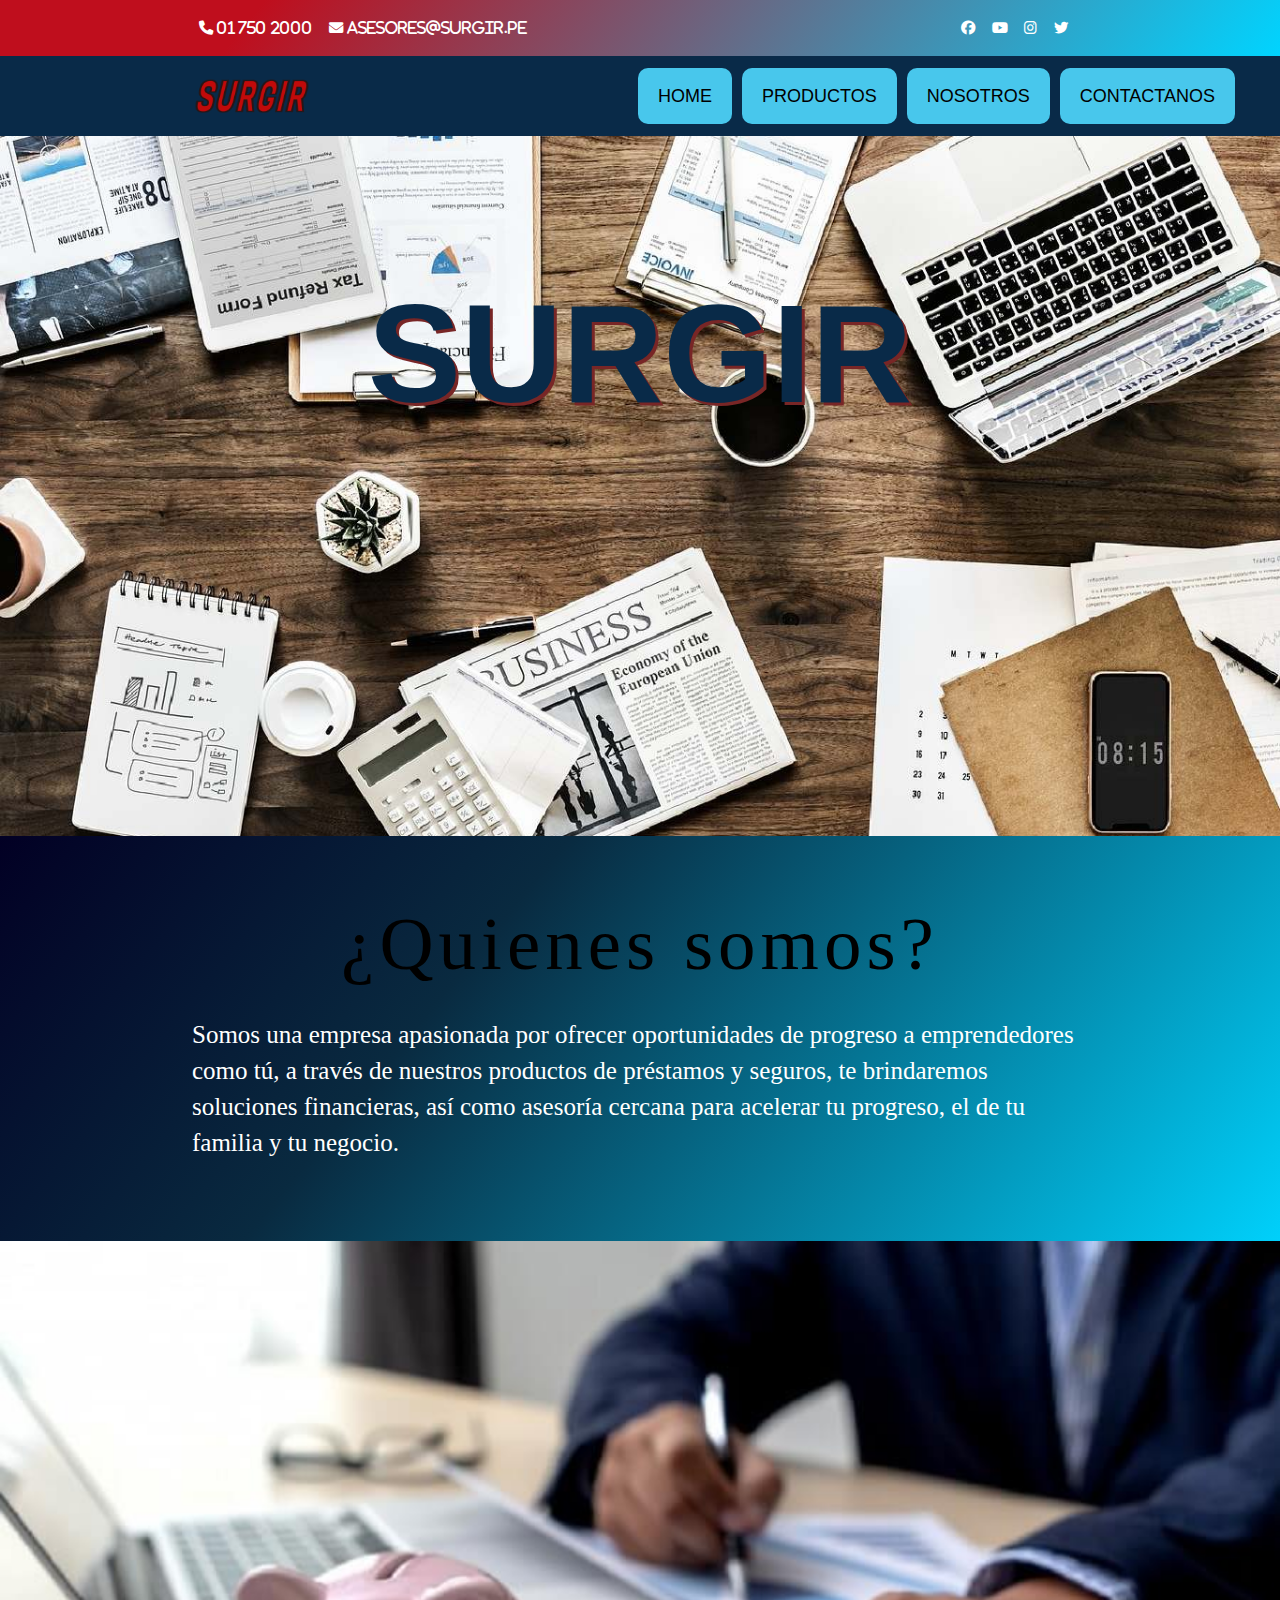
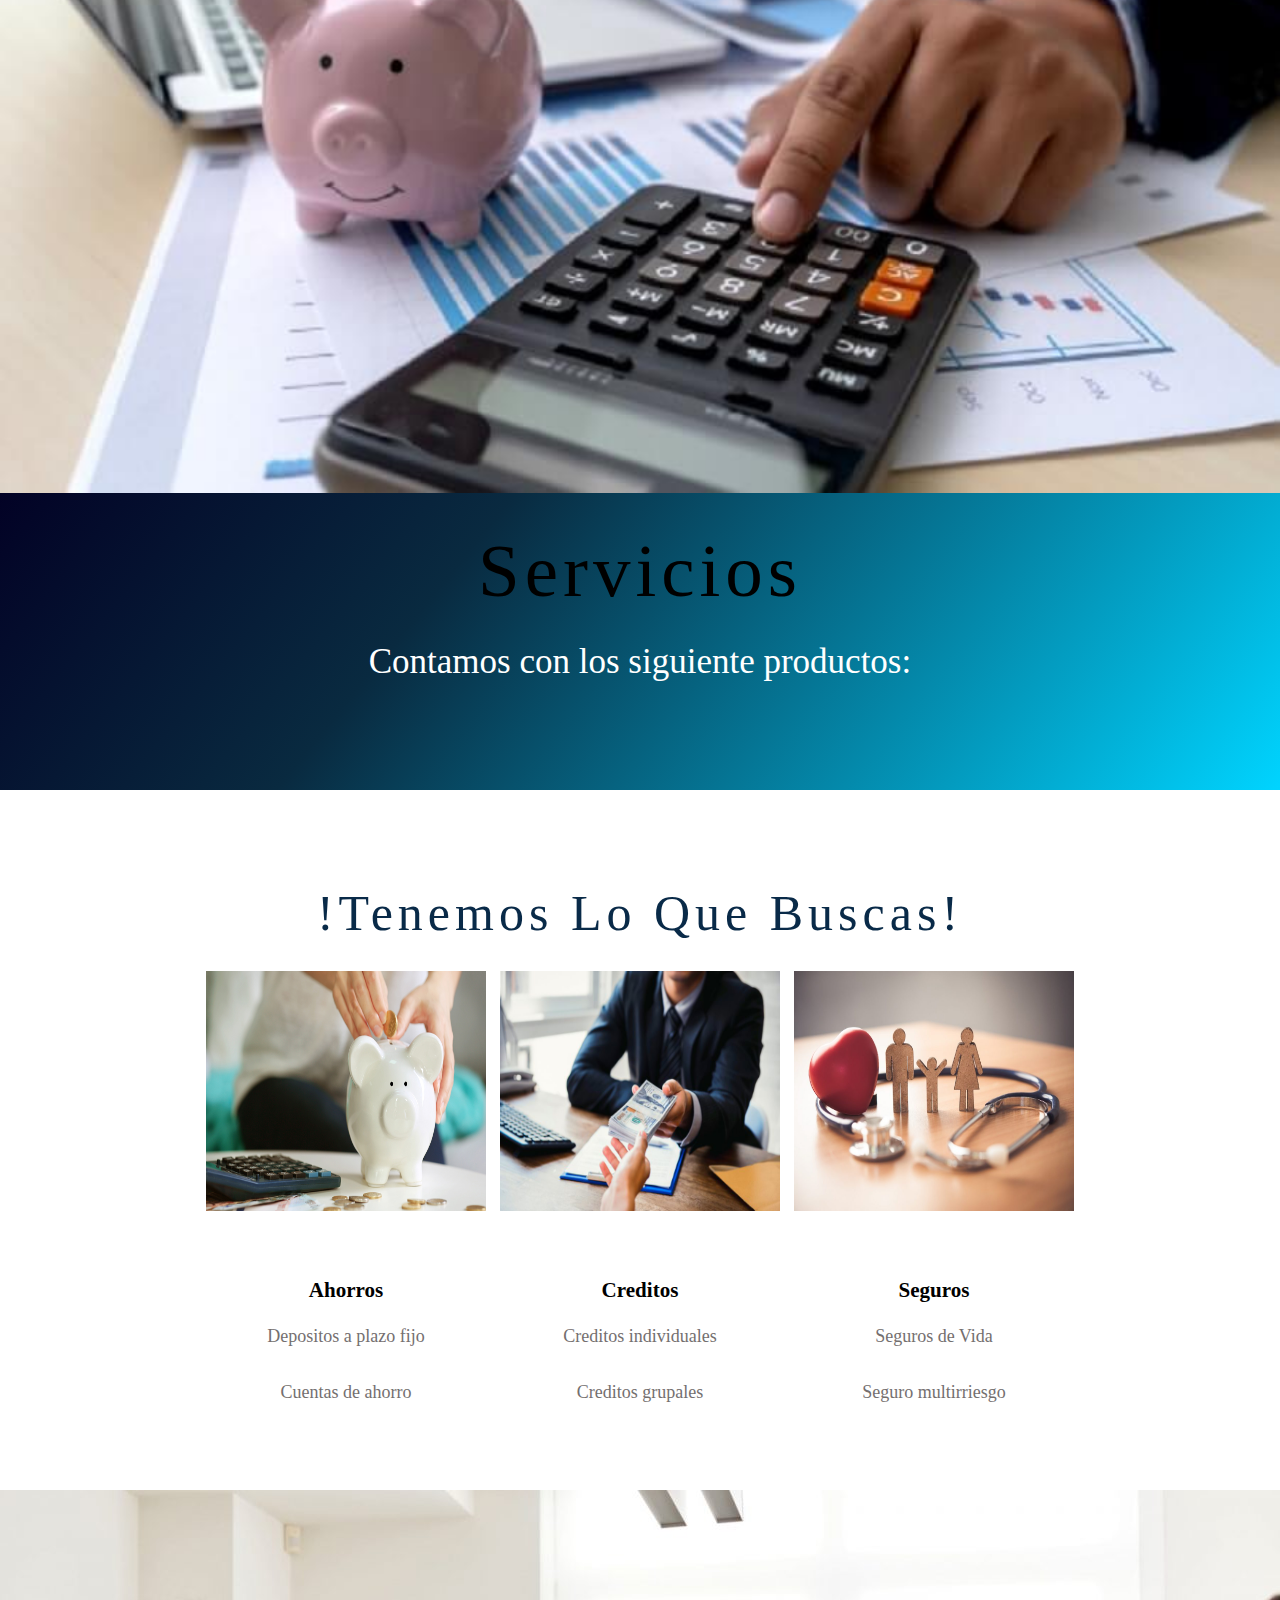
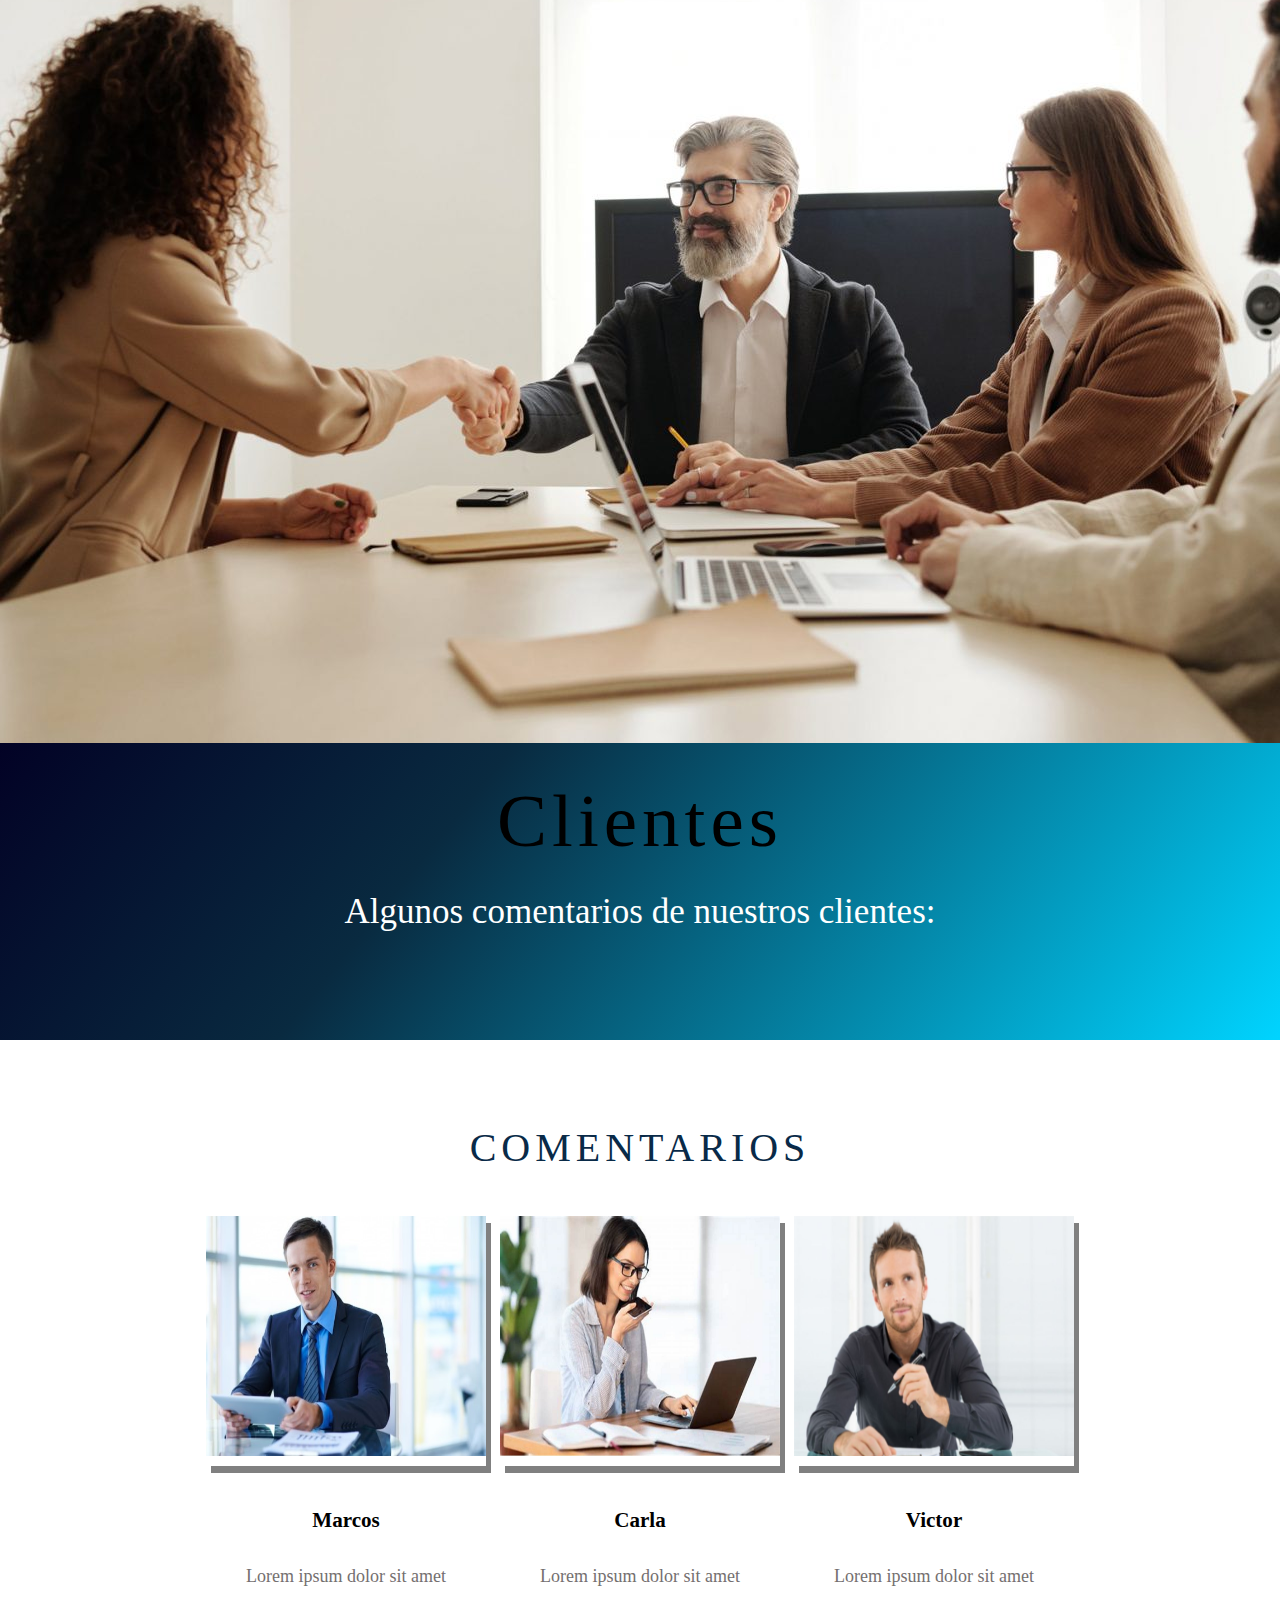
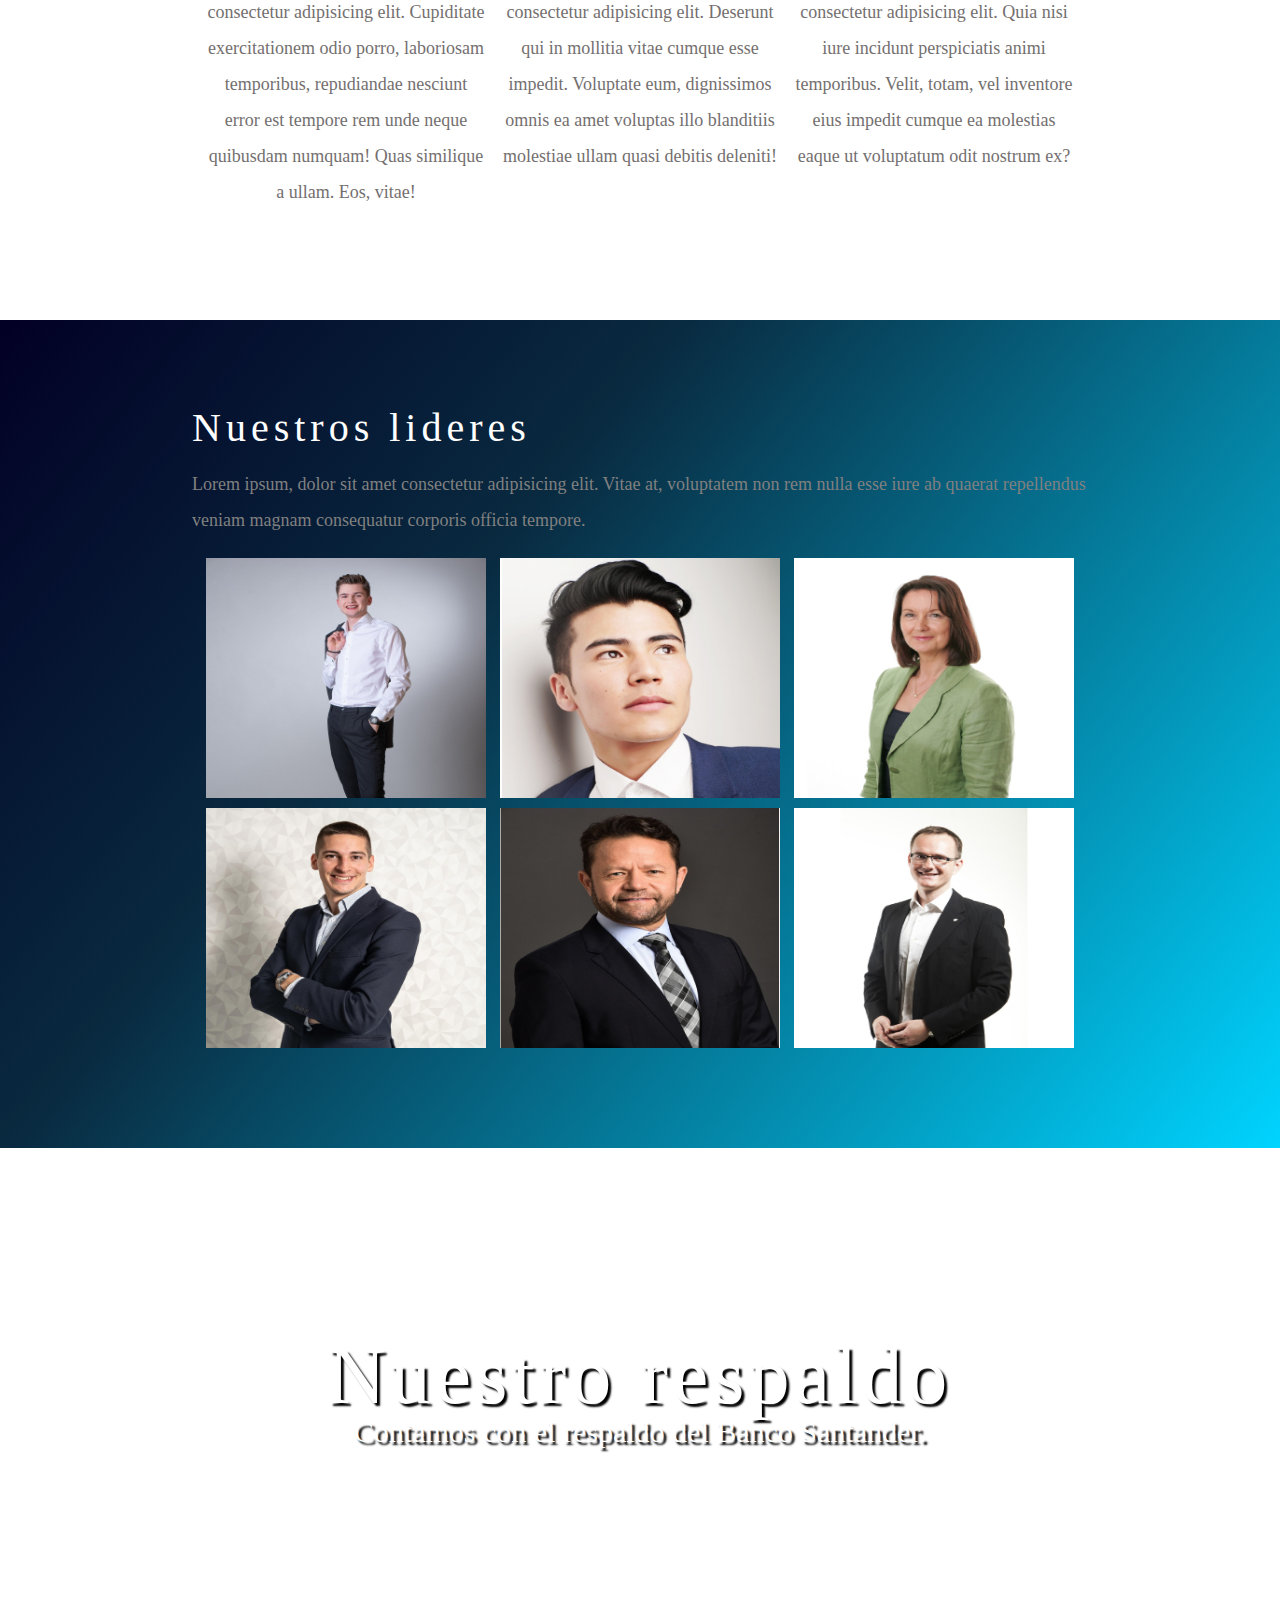
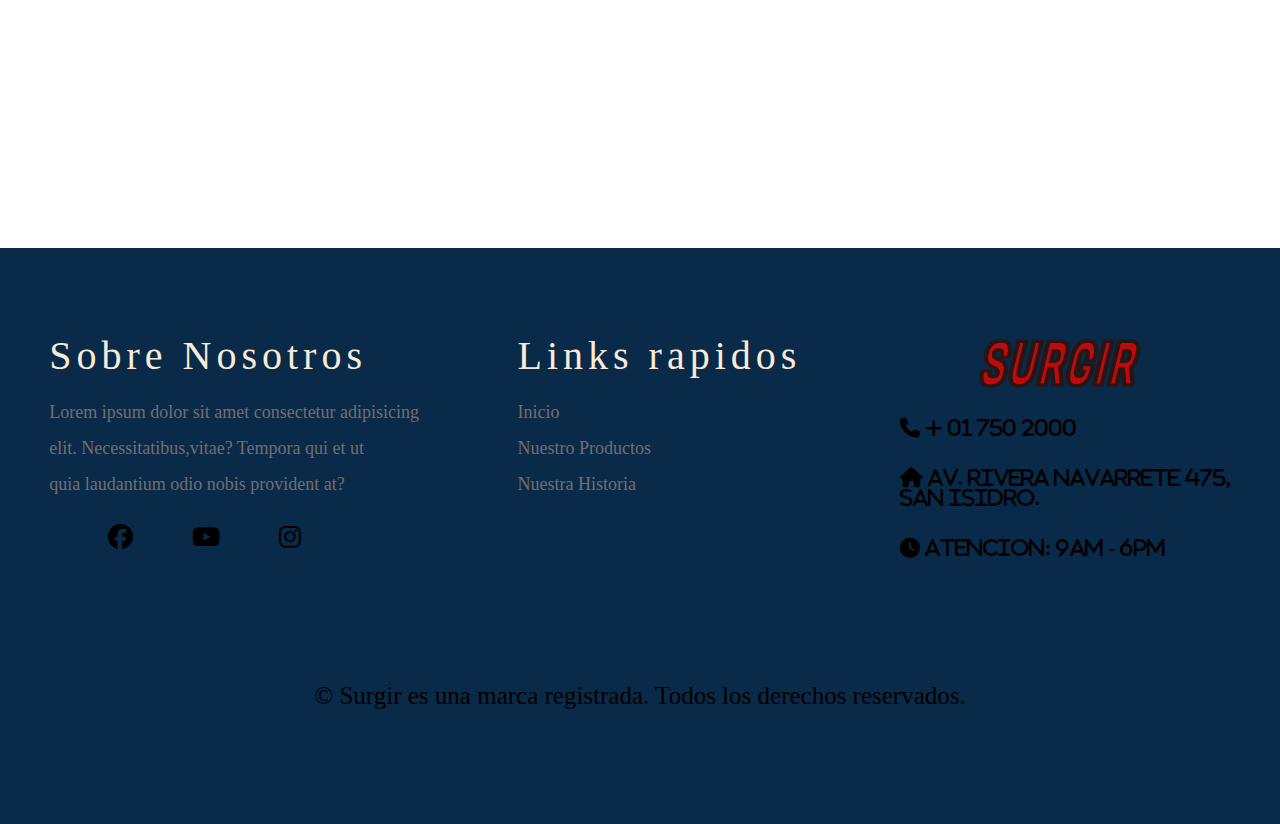
<file: index.html>
<!DOCTYPE html>
<html lang="en">
<head>
    <meta charset="UTF-8">
    <meta name="viewport" content="width=device-width, initial-scale=1.0">
    <!-- Enlaza el HTML con la hoja de estilos externa CSS -->
    <link rel="stylesheet" href="estilos.css">
    <title>Surgir Financiamientos</title>
    <link rel="shortcut icon" href="imagenes/logo/logo.png" type="image/x-icon">
</head>

<body>
    <header id="barra-superior">
        <div class="contenedor">
            <div class="fila">
                <div class="barra-superior-contactos">
                    <a href="tel:+511017502000" target="_blank">
                        <i class="fa-solid fa-phone">   01 750 2000</i>
                    </a>
                    <a href="mailto:asesores@surgir.pe">
                        <i class="fa-solid fa-envelope">   asesores@surgir.pe</i>
                    </a>
                </div>
                <div class="barra-superior-rs">
                    <a href="https://www.facebook.com/" target="_blank">
                        <i class="fa-brands fa-facebook"></i>
                    </a>
                    <a href="https://www.youtube.com/" target="_blank">
                        <i class="fa-brands fa-youtube"></i>
                    </a>
                    <a href="https://www.instagram.com/" target="_blank">
                        <i class="fa-brands fa-instagram"></i>
                    </a>
                    <a href="https://twitter.com/" target="_blank">
                        <i class="fa-brands fa-twitter"></i>
                    </a>
                </div>
            </div>
        </div>
    </header>

    <header id="titulo">  
        <div class="contenedor">
            <nav class="nav-bar">
                <div class="nav-logo">
                    <a href="index.html">
                        <img src="imagenes/logo/logo.png" class="ajustar-imagen">
                    </a>                    
                </div> 

                <ul class="nav-menu">
                    <li><a class="nav-menu-link pagina-actual" href="index.html" style="font-family: 'Segoe UI', Tahoma, Geneva, Verdana, sans-serif;">HOME</a></li>
                    <li><a class="nav-menu-link" href="produc.html" style="font-family: 'Segoe UI', Tahoma, Geneva, Verdana, sans-serif;">PRODUCTOS</a></li>
                    <li><a class="nav-menu-link" href="historia.html" style="font-family: 'Segoe UI', Tahoma, Geneva, Verdana, sans-serif;">NOSOTROS</a></li>
                    <li><a class="nav-menu-link" href="contactanos.html" style="font-family: 'Segoe UI', Tahoma, Geneva, Verdana, sans-serif;">CONTACTANOS</a></li>
                </ul>               
            </nav>      
        </div>       
    </header> 

    <section id="banner" class="respa">
     
        <div>

            <h1>SURGIR</h1>

        </div>
        
    </section>

    <section id = "nosotros" class="espaciado">
        <div class="contenedor">
            <h2 id="pregunta">¿Quienes somos?</h2>
            <p>Somos una empresa apasionada por ofrecer oportunidades de progreso a emprendedores como tú, a través de nuestros productos de préstamos y seguros, te brindaremos soluciones financieras, así como asesoría cercana para acelerar tu progreso, el de tu familia y tu negocio.</p>
        </div>
    </section>

    <section>
        <img src="imagenes/imagen1.jpg" class="ajustar-imagen">
    </section>

    <section id = "servicios" class="espaciado">
        <div class="contenedor">
            <h2>Servicios</h2>
            <p>Contamos con los siguiente productos:</p> 
        </div>
    </section>

    <section class="espaciado">
        <div id="productos" class="contenedor">

            <div>
                <h2>!Tenemos Lo Que Buscas!</h2>
            </div>
            <div class="fila">
                <div class="columna">
                    <div class="caja-principal ocultar-desborde">
                        <a href="produc.html"> 
                            <img src="imagenes/Productos/ahorro.jpg" class="sombra + ajustar-pequeño">
                        
                        <div>
                            <div class="text-ap">
                                <p id="conoce" style="padding-top: 50px; font-size: 25PX;">CONOCE MÁS</p>
                            </div>
                        </div>
                        </a>
                    </div>  
                    <br>
                    <h3>Ahorros</h3>
                    <p>Depositos a plazo fijo</p> 
                    <p>Cuentas de ahorro</p>
                    
                </div>
                <div class="columna">
                    <div class="caja-principal ocultar-desborde">
                        <a href="produc.html">    
                            <img src="imagenes/Productos/prestamos.jpg" class="ajustar-pequeño + sombra" >
                        <div>
                            <div class="text-ap">
                                <p id="conoce" style="padding-top: 50px; font-size: 25PX;">CONOCE MÁS</p>
                            </div>
                        </div>
                        </a>
                    </div>
                    <br>
                    <h3>Creditos</h3>
                    <p>Creditos individuales</p>
                    <p>Creditos grupales</p>
                </div>
                <div class="columna">
                    <div class="caja-principal ocultar-desborde">
                        <a href="produc.html">
                            <img src="imagenes/Productos/salud.jpg" class="ajustar-pequeño + sombra">
                            
                        <div>
                            <div class="text-ap">
                                <p  id="conoce"  style="padding-top: 50px; font-size: 25PX;">CONOCE MÁS</p>
                            </div>
                        </div>
                        </a>
                    </div>
                    <br>                    
                    <h3>Seguros</h3>
                    <p>Seguros de Vida</p>
                    <p>Seguro multirriesgo</p>
                </div>
            </div>
        </div>  
    </section>

    <section>
        <img src="imagenes/imagen5.jpg" class="ajustar-imagen">
    </section>

    <section id="clientes" class="espaciado">
        <div class="contenedor">
            <h2>Clientes</h2>
            <p >Algunos comentarios de nuestros clientes:</p>
        </div>
    </section>

    <section class="espaciado">
        <div id="comentarios" class="contenedor">

            <div>
                <h2 style="color: #092A48; padding-bottom: 30px;">COMENTARIOS</h2>
            </div>

            <div class="fila">
                <div class="columna">
                    <img src="imagenes/Clientes/Marcos.jfif" class="ajustar-pequeño + sombra">
                    <br>
                    <h3>Marcos</h3>
                    <p>Lorem ipsum dolor sit amet consectetur adipisicing elit. Cupiditate exercitationem odio porro, laboriosam temporibus, repudiandae nesciunt error est tempore rem unde neque quibusdam numquam! Quas similique a ullam. Eos, vitae!</p>
                </div>
                <div class="columna">
                    <img src="imagenes/Clientes/Carla.jfif" class="ajustar-pequeño + sombra">
                    <br>
                    <h3>Carla</h3>
                    <p>Lorem ipsum dolor sit amet consectetur adipisicing elit. Deserunt qui in mollitia vitae cumque esse impedit. Voluptate eum, dignissimos omnis ea amet voluptas illo blanditiis molestiae ullam quasi debitis deleniti!</p>
                </div>
                <div class="columna">
                    <img src="imagenes/Clientes/Victor.png" class="ajustar-pequeño + sombra">
                    <br>        
                    <h3>Victor</h3>
                    <p>Lorem ipsum dolor sit amet consectetur adipisicing elit. Quia nisi iure incidunt perspiciatis animi temporibus. Velit, totam, vel inventore eius impedit cumque ea molestias eaque ut voluptatum odit nostrum ex?</p>
                </div>
            </div>
        </div>
    </section>

    <section id="lideres" class="espaciado" style=" background: linear-gradient(129deg, rgba(2,0,36,1) 0%, rgba(9,42,64,1) 35%, rgba(0,212,255,1) 100%);">
        <div class="contenedor">
            <h2 style="color: white;">Nuestros lideres</h2>
            <p style="color: gray;">Lorem ipsum, dolor sit amet consectetur adipisicing elit. Vitae at, voluptatem non rem nulla esse iure ab quaerat repellendus veniam magnam consequatur corporis officia tempore.</p>
            <div class="fila">
                <div class="columna col-33"><img src="imagenes/lideres/1.jpg" alt="" class="ajustar-pequeño"></div>
                <div class="columna col-33"><img src="imagenes/lideres/2.jpg" alt="" class="ajustar-pequeño"></div>
                <div class="columna col-33"><img src="imagenes/lideres/3.jpg" alt="" class="ajustar-pequeño"></div>
                <div class="columna col-33"><img src="imagenes/lideres/4.jpg" alt="" class="ajustar-pequeño"></div>
                <div class="columna col-33"><img src="imagenes/lideres/5.jpg" alt="" class="ajustar-pequeño"></div>
                <div class="columna col-33"><img src="imagenes/lideres/6.jpg" alt="" class="ajustar-pequeño"></div> 
            </div>
        </div>
    </section>

    <section id="grupo" class="respa">
        <div class="contenedor-respa">
            <h2>Nuestro respaldo</h2>
            <p>Contamos con el respaldo del Banco Santander.</p>
        </div>
    </section>


    <footer id="pie" class="espaciado">
        <div class="contenedor-pie">
            <div class="contenedor-link">
                <h2 style="color: antiquewhite;">Sobre Nosotros</h2>
                    <p>
                        Lorem ipsum dolor sit amet consectetur adipisicing
                        <br> elit. Necessitatibus,vitae? Tempora qui et ut
                        <br> quia laudantium odio nobis provident at?

                    </p>
                    <div class="cont-red">
                        <a href="https://www.facebook.com/" target="_blank">
                            <i class="fa-brands fa-facebook" style="color: black; font-size: 25px;"></i>
                        </a>
                        <a href="https://www.youtube.com/" target="_blank">
                            <i class="fa-brands fa-youtube" style="color: black; font-size: 25px;"></i>
                        </a>
                        <a href="https://www.instagram.com/" target="_blank">
                            <i class="fa-brands fa-instagram" style="color: black; font-size: 25px;"></i>
                        </a>
                        <a href="https://twitter.com/" target="_blank">
                        </a>
                    </div>
            </div>

            <div class="contenedor-link">
                <ul>
                    <h2 style="color: antiquewhite;">Links rapidos</h2>
                    <li style="list-style-type: none;">
                        <a href="index.html" style="text-decoration: none;">Inicio</a>
                    </li>
                    <li style="list-style-type: none;">
                        <a href="produc.html" style="text-decoration: none;">Nuestro Productos</a>
                    </li>
                    <li style="list-style-type: none;">
                        <a href="historia.html" style="text-decoration: none;">Nuestra Historia</a>
                    </li>
                </ul>
            </div>

            <div class="contenedor-link">
                
                <div style="padding-bottom: 30px;">
                <img src="imagenes/logo/logo2.png">
                </div>
                <div style="display: flex; flex-direction: column;">
                    <i  class="fa-solid fa-phone" style="color: black; font-size: 20px; padding-bottom: 30px;">
                        + 01 750 2000
                    </i>
                    <i  class="fa-solid fa-house" style="color: black; font-size: 20px; padding-bottom: 30px;">
                        AV. Rivera Navarrete 475, 
                        <br>San Isidro.
                    </i>
                    <i  class="fa-solid fa-clock" style="color: black; font-size: 20px; padding-bottom: 30px;">
                        Atencion: 9am - 6pm
                    </i>
                </div>
            </div>
        </div>

        <div style="display: flex;justify-content: center;padding-top: 90px;">
            <div>            
            <p style="color: black; font-size: 25px;">© Surgir es una marca registrada. Todos los derechos reservados.</p>
        </div> 

    </footer>
    

</body>
</html>
</file>
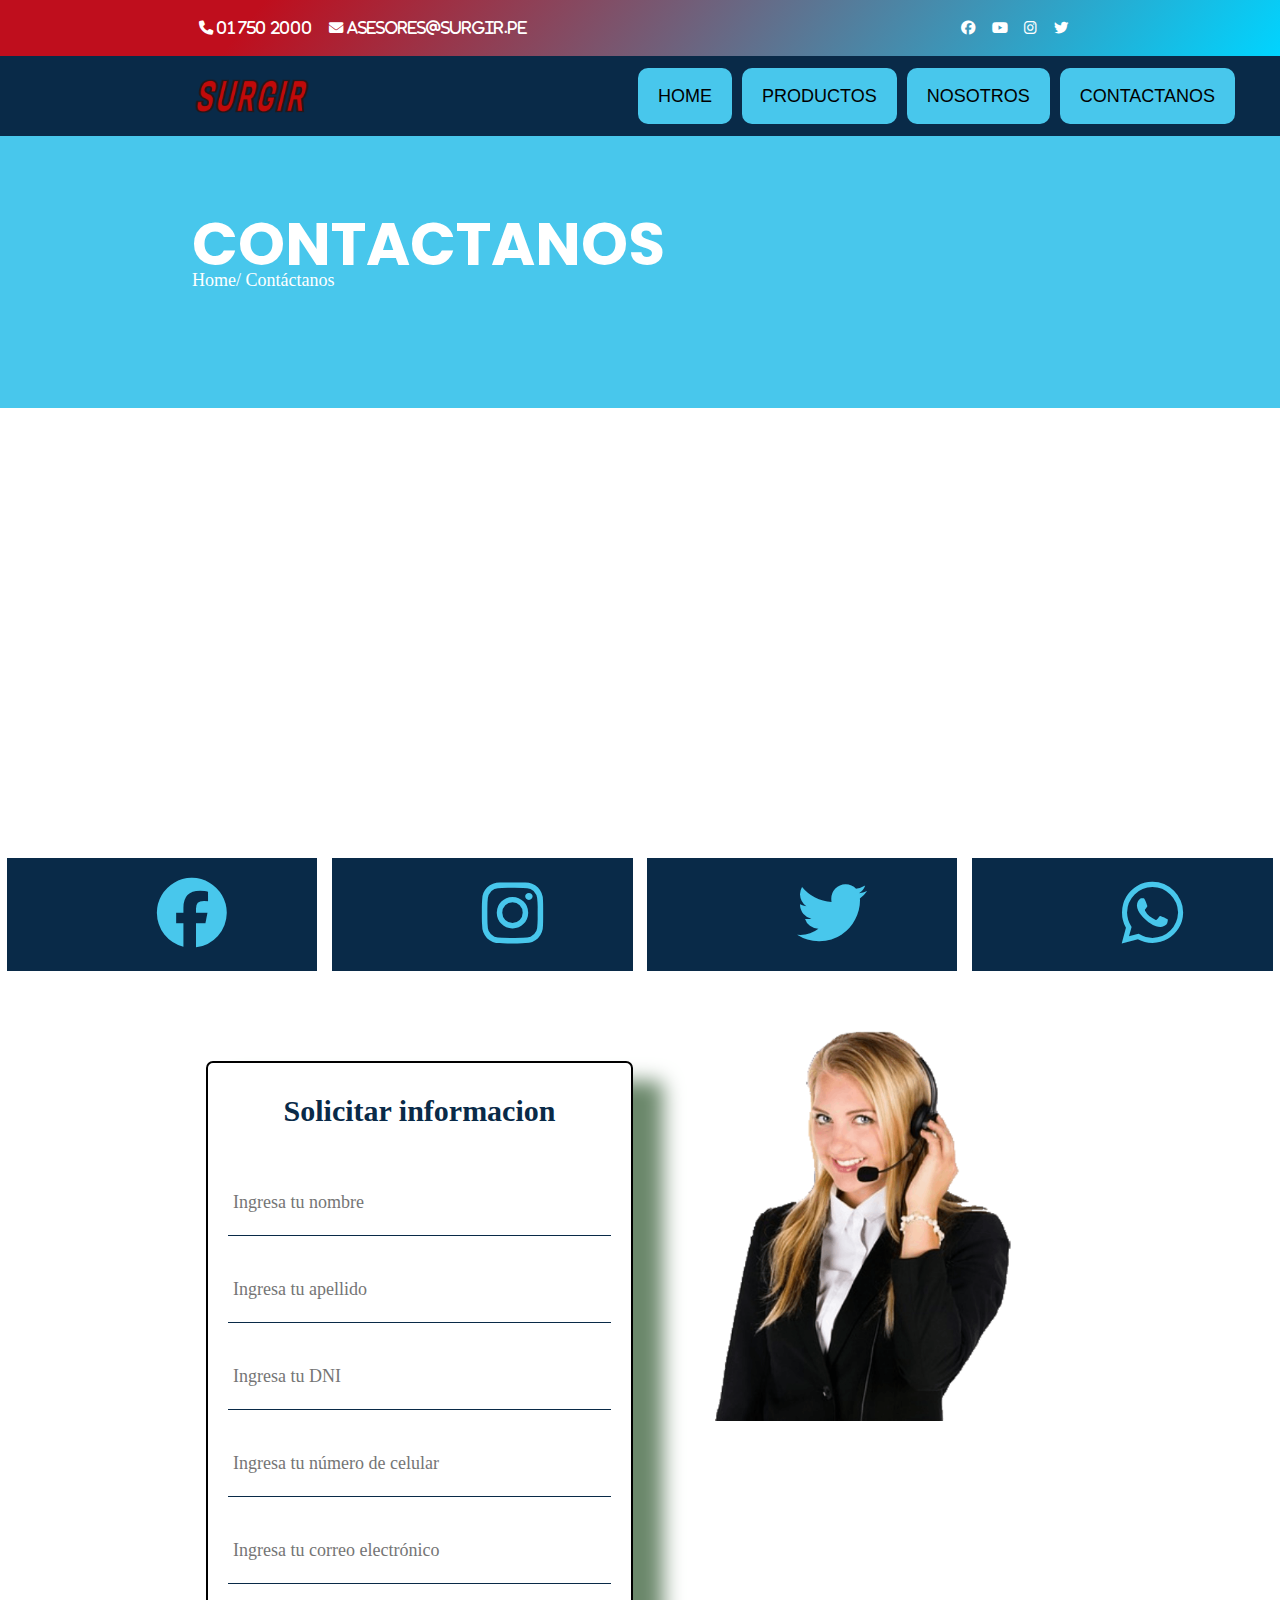
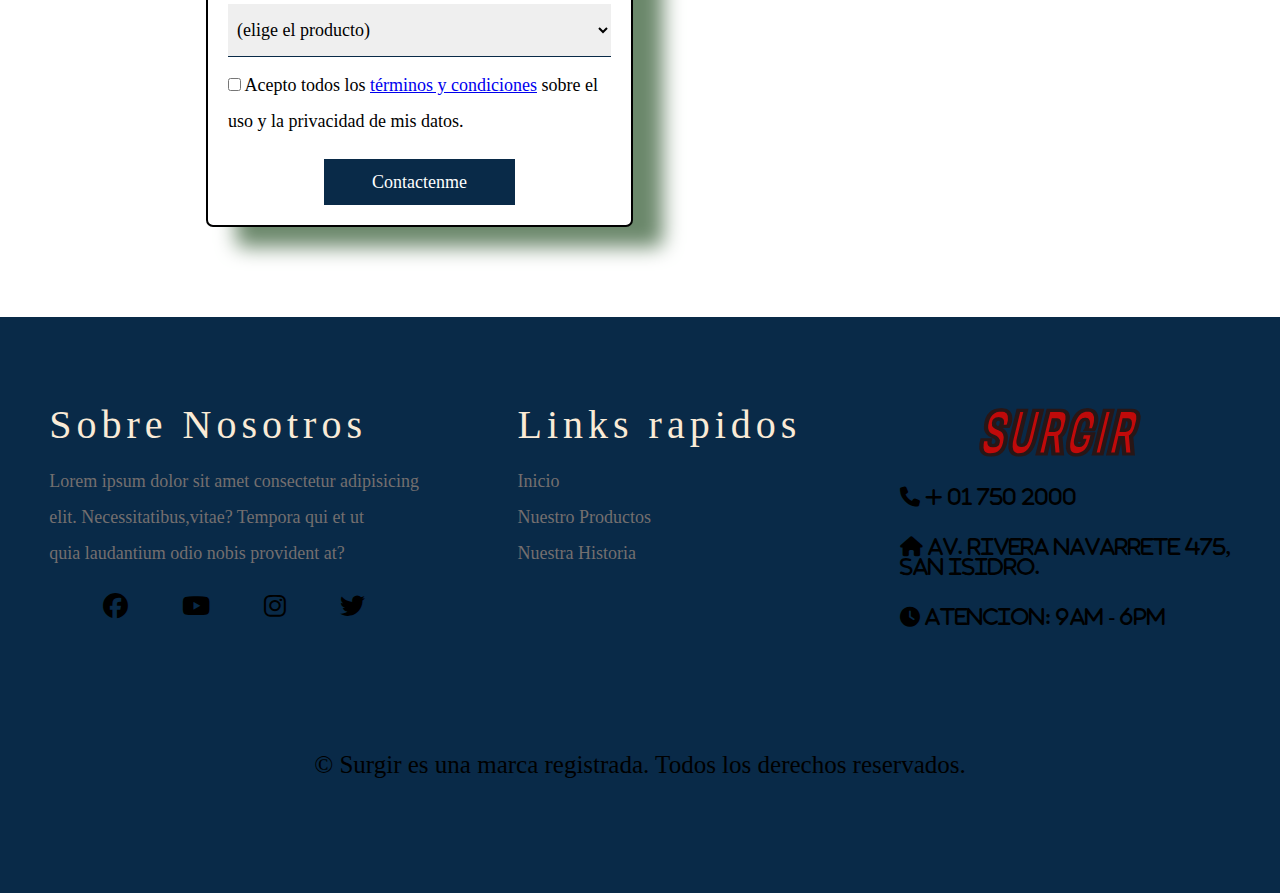
<file: contactanos.html>
<!DOCTYPE html>
<html lang="en">
<head>
    <meta charset="UTF-8">
    <meta name="viewport" content="width=device-width, initial-scale=1.0">
    <link rel="stylesheet" href="estilos.css">
    <title>Surgir Contacto</title>
    <link rel="shortcut icon" href="imagenes/logo/logo.png" type="image/x-icon">
</head>
<body>
    <header id="barra-superior">
        <div class="contenedor">
            <div class="fila">
                <div class="barra-superior-contactos">
                    <a href="tel:+511017502000" target="_blank">
                        <i class="fa-solid fa-phone">   01 750 2000</i>
                    </a>
                    <a href="mailto:asesores@surgir.pe">
                        <i class="fa-solid fa-envelope">   asesores@surgir.pe</i>
                    </a>
                </div>
                <div class="barra-superior-rs">
                    <a href="https://www.facebook.com/" target="_blank">
                        <i class="fa-brands fa-facebook"></i>
                    </a>
                    <a href="https://www.youtube.com/" target="_blank">
                        <i class="fa-brands fa-youtube"></i>
                    </a>
                    <a href="https://www.instagram.com/" target="_blank">
                        <i class="fa-brands fa-instagram"></i>
                    </a>
                    <a href="https://twitter.com/" target="_blank">
                        <i class="fa-brands fa-twitter"></i>
                    </a>
                </div>
            </div>
        </div>
    </header>

    <header id="titulo">  
        <div class="contenedor">
            <nav class="nav-bar">
                <div class="nav-logo">
                    <a href="index.html">
                        <img src="imagenes/logo/logo.png" class="ajustar-imagen">
                    </a>                    
                </div> 

                <ul class="nav-menu">
                    <li><a class="nav-menu-link pagina-actual" href="index.html" style="font-family: 'Segoe UI', Tahoma, Geneva, Verdana, sans-serif;">HOME</a></li>
                    <li><a class="nav-menu-link" href="produc.html" style="font-family: 'Segoe UI', Tahoma, Geneva, Verdana, sans-serif;">PRODUCTOS</a></li>
                    <li><a class="nav-menu-link" href="historia.html" style="font-family: 'Segoe UI', Tahoma, Geneva, Verdana, sans-serif;">NOSOTROS</a></li>
                    <li><a class="nav-menu-link" href="contactanos.html" style="font-family: 'Segoe UI', Tahoma, Geneva, Verdana, sans-serif;">CONTACTANOS</a></li>
                </ul>               
            </nav>      
        </div>       
    </header> 
       

    <section id="ubi" class="espaciado">
        <div class="contenedor">
            <h1 style="text-align: left;">CONTACTANOS</h1>
            <p><a href="index.html" style="text-decoration: none; color: white;">Home</a>/ Contáctanos </p>
        </div>
    </section>

    <section id="contactanos-mapa">
        <iframe class="ajustar-mapa" src="https://www.google.com/maps/embed?pb=!1m18!1m12!1m3!1d31210.32463223955!2d-77.06252578916012!3d-12.092248800000004!2m3!1f0!2f0!3f0!3m2!1i1024!2i768!4f13.1!3m3!1m2!1s0x9105c86417da48a5%3A0x61b011bd966e2e7d!2sBanco%20Santander!5e0!3m2!1ses!2spe!4v1720146285782!5m2!1ses!2spe" width="600" height="450" style="border:0;" allowfullscreen="" loading="lazy" referrerpolicy="no-referrer-when-downgrade"></iframe>
    </section>

    <section id="redes" style=>
        <div class="cont-social">

            <div class="icons">
                <a href="https://www.facebook.com/" target="_blank" style="font-size: 70px; color: #48c7ec" >
                    <i class="fa-brands fa-facebook"></i>
                </a>
            </div>
            
            <div class="icons">
                <a href="https://www.instagram.com/" target="_blank" style="font-size: 70px; color: #48c7ec">
                    <i class="fa-brands fa-instagram"></i>
                </a>
            </div>

            <div class="icons">
                <a href="https://twitter.com/" target="_blank" style="font-size: 70px; color: #48c7ec">
                    <i class="fa-brands fa-twitter"></i>
                </a>
            </div>
            
            <div class="icons">
                <a href="https://web.whatsapp.com/" target="_blank" style="font-size: 70px; color: #48c7ec">
                    <i class="fa-brands fa-whatsapp"></i>
                </a>
            </div>

        </div>
    </section>

    <section id="form-contacto" class="espaciado">
        <div class="contenedor">
            <div class="fila">
                <div class="columna">
                    <form action="registrar.php" method="post" class="formulario-registro">
                        <h3>Solicitar informacion</h3>
                        <div>
                            <input required class="campo-entrada" type="text" placeholder="Ingresa tu nombre">
                        </div>
                        <div>
                            <input required class="campo-entrada" type="text" placeholder="Ingresa tu apellido">
                        </div>
                        <div>
                            <input required class="campo-entrada" type="text" placeholder="Ingresa tu DNI">
                        </div>
                        <div>
                            <input required class="campo-entrada" type="tel" placeholder="Ingresa tu número de celular">
                        </div>
                        <div>
                            <input required class="campo-entrada" type="email" placeholder="Ingresa tu correo electrónico">
                        </div>
                        <div>
                            <select class="campo-entrada" required name="" id="">
                                <option value="" selected hidden>(elige el producto)</option>
                                <option value="">Cuenta de Ahorro</option>
                                <option value="">Credito</option>
                                <option value="">Seguros</option>

                            </select>
                        </div>

                        <p><input type="checkbox" required> Acepto todos los 
                            <a target="_blank" href="#">términos y condiciones</a> sobre el uso y
                            la privacidad de mis datos.                        
                        </p>

                        <div class="centrar-bloque">
                            <input type="submit" value="Contactenme" class="boton-enviar">
                        </div>

                    </form>
                </div>
                <div class="columna">
                    <img src="imagenes/chicacall.png" alt="" class="ajustar-imagen">
                </div>
            </div>
        </div>

    </section>

    <footer id="pie" class="espaciado">
        <div class="contenedor-pie">
            <div class="contenedor-link">
                <h2 style="color: antiquewhite;">Sobre Nosotros</h2>
                    <p>
                        Lorem ipsum dolor sit amet consectetur adipisicing
                        <br> elit. Necessitatibus,vitae? Tempora qui et ut
                        <br> quia laudantium odio nobis provident at?

                    </p>
                    <div class="cont-red">
                        <a href="https://www.facebook.com/" target="_blank">
                            <i class="fa-brands fa-facebook" style="color: black; font-size: 25px;"></i>
                        </a>
                        <a href="https://www.youtube.com/" target="_blank">
                            <i class="fa-brands fa-youtube" style="color: black; font-size: 25px;"></i>
                        </a>
                        <a href="https://www.instagram.com/" target="_blank">
                            <i class="fa-brands fa-instagram" style="color: black; font-size: 25px;"></i>
                        </a>
                        <a href="https://twitter.com/" target="_blank">
                            <i class="fa-brands fa-twitter" style="color: black; font-size: 25px;"></i>
                        </a>
                    </div>
            </div>

            <div class="contenedor-link">
                <ul>
                    <h2 style="color: antiquewhite;">Links rapidos</h2>
                    <li style="list-style-type: none;">
                        <a href="index.html" style="text-decoration: none;">Inicio</a>
                    </li>
                    <li style="list-style-type: none;">
                        <a href="produc.html" style="text-decoration: none;">Nuestro Productos</a>
                    </li>
                    <li style="list-style-type: none;">
                        <a href="historia.html" style="text-decoration: none;">Nuestra Historia</a>
                    </li>
                </ul>
            </div>

            <div class="contenedor-link">
                
                <div style="padding-bottom: 30px;">
                <img src="imagenes/logo/logo2.png">
                </div>
                <div style="display: flex; flex-direction: column;">
                    <i  class="fa-solid fa-phone" style="color: black; font-size: 20px; padding-bottom: 30px;">
                        + 01 750 2000
                    </i>
                    <i  class="fa-solid fa-house" style="color: black; font-size: 20px; padding-bottom: 30px;">
                        AV. Rivera Navarrete 475, 
                        <br>San Isidro.
                    </i>
                    <i  class="fa-solid fa-clock" style="color: black; font-size: 20px; padding-bottom: 30px;">
                        Atencion: 9am - 6pm
                    </i>
                </div>
            </div>
        </div>

        <div style="display: flex;justify-content: center;padding-top: 90px;">
            <div>            
            <p style="color: black; font-size: 25px;">© Surgir es una marca registrada. Todos los derechos reservados.</p>
        </div> 
</body>
</html>
</file>
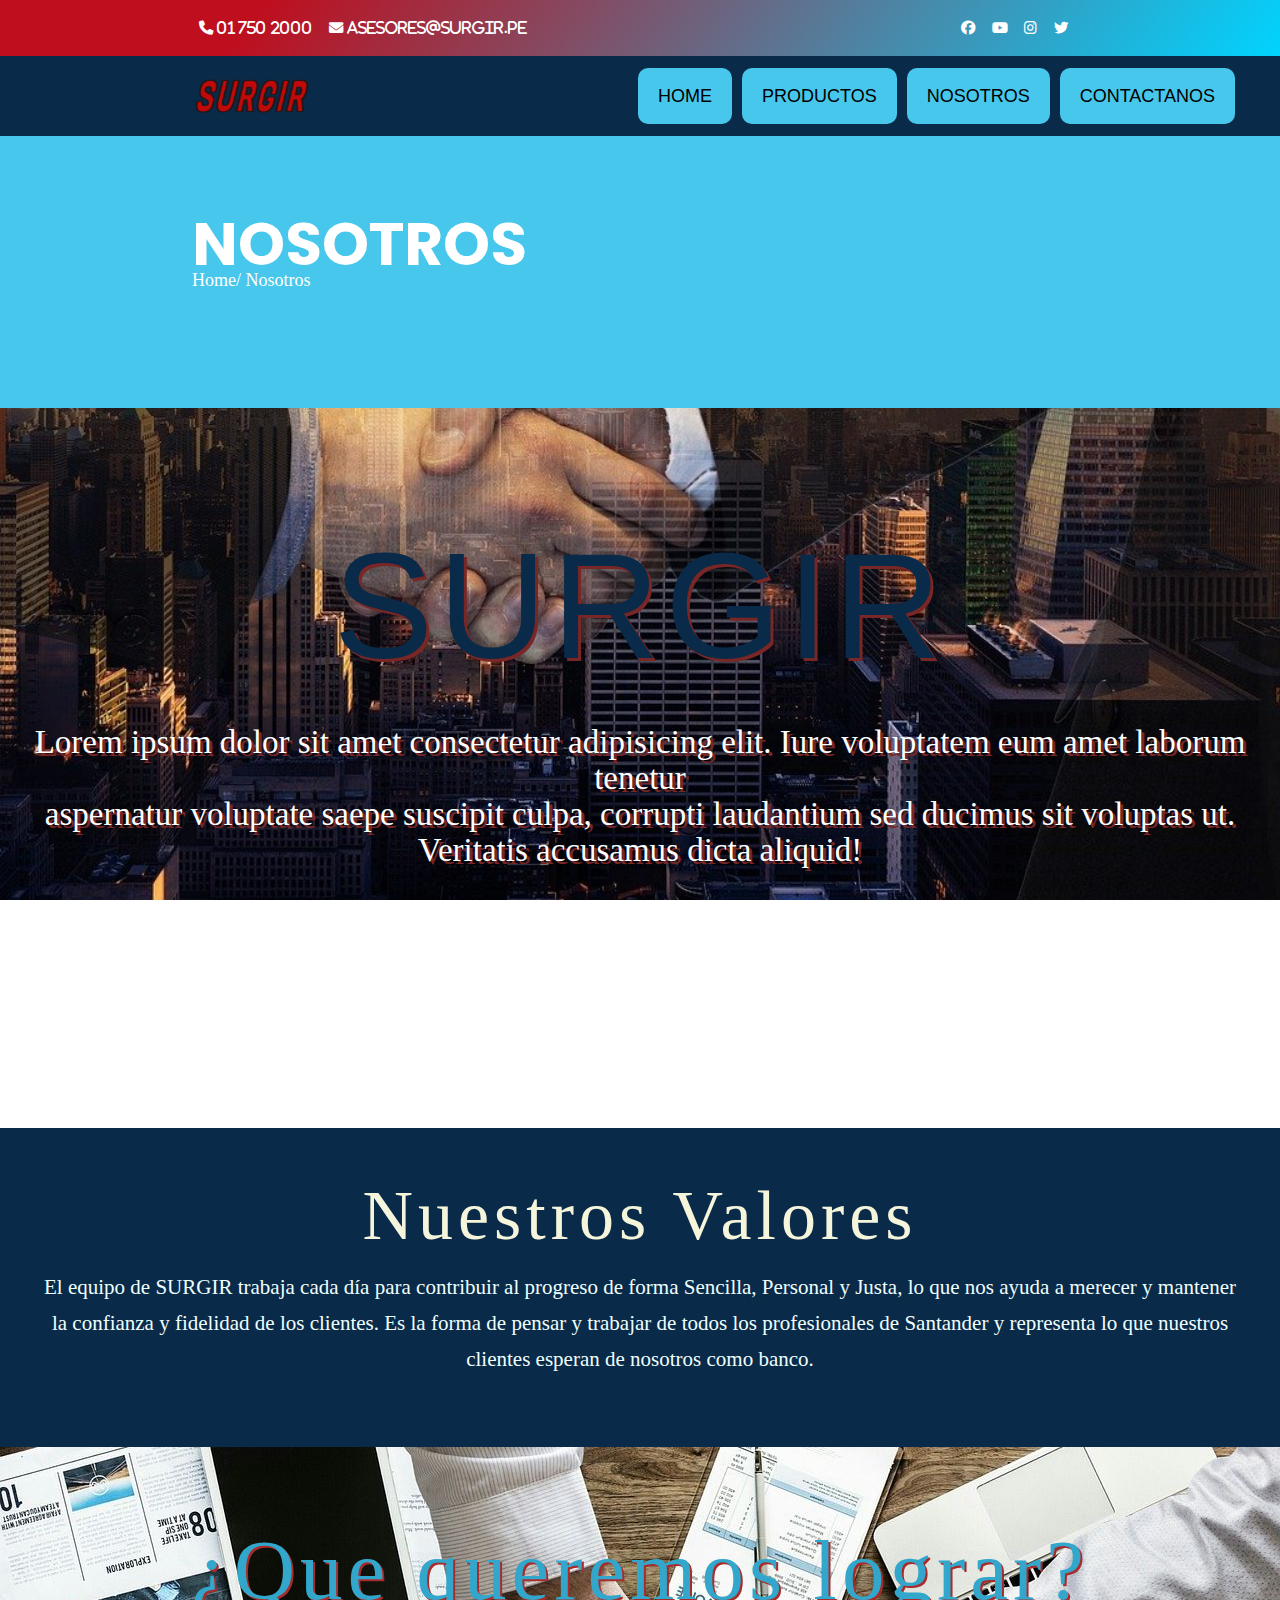
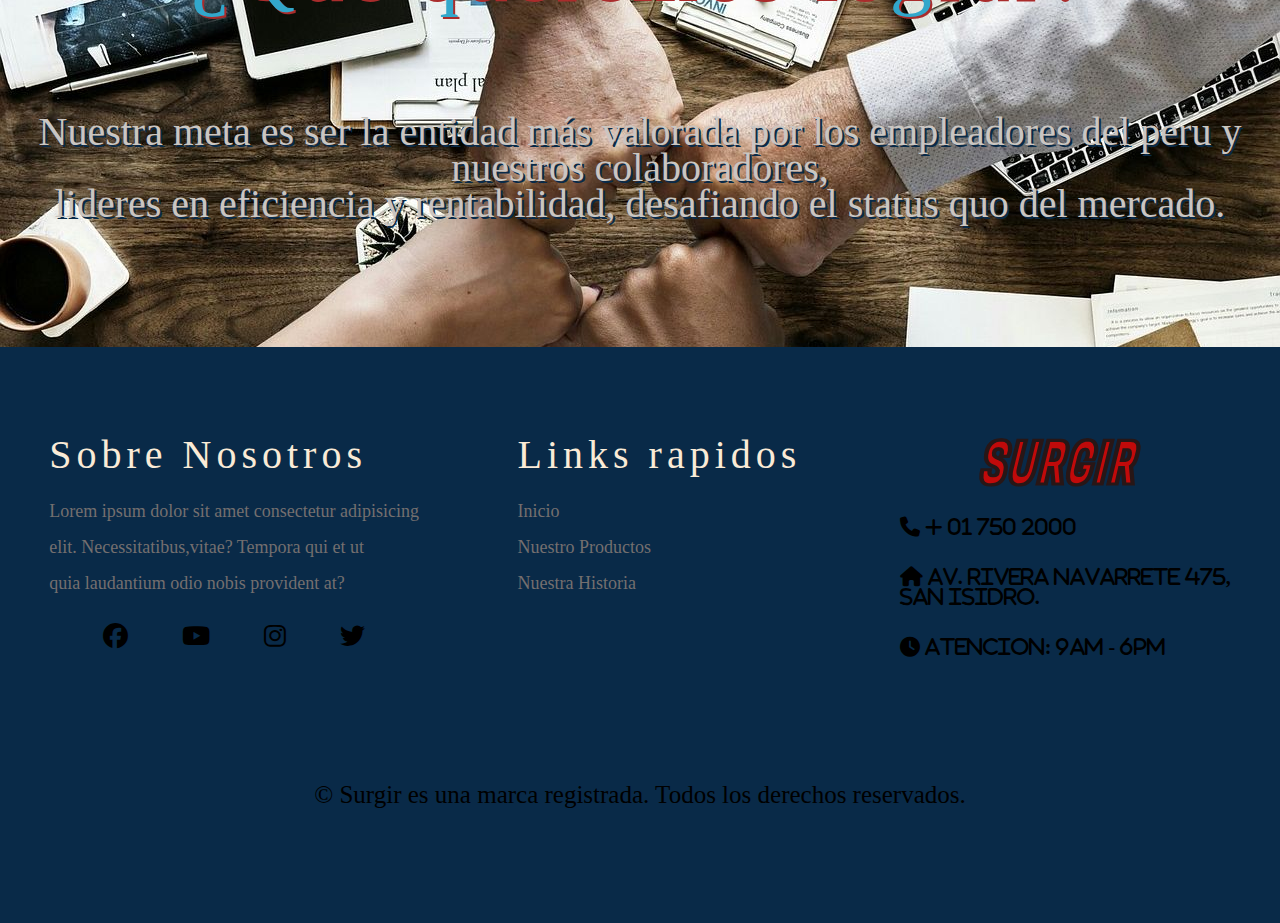
<file: historia.html>
<!DOCTYPE html>
<html lang="en">
<head>
    <meta charset="UTF-8">
    <meta name="viewport" content="width=device-width, initial-scale=1.0">
    <link rel="stylesheet" href="estilos.css">
    <title>Historia Surgir</title>
    <link rel="shortcut icon" href="imagenes/logo/logo.png" type="image/x-icon">
</head>
<body>
    <header id="barra-superior">
        <div class="contenedor">
            <div class="fila">
                <div class="barra-superior-contactos">
                    <a href="tel:+511017502000" target="_blank">
                        <i class="fa-solid fa-phone">   01 750 2000</i>
                    </a>
                    <a href="mailto:asesores@surgir.pe">
                        <i class="fa-solid fa-envelope">   asesores@surgir.pe</i>
                    </a>
                </div>
                <div class="barra-superior-rs">
                    <a href="https://www.facebook.com/" target="_blank">
                        <i class="fa-brands fa-facebook"></i>
                    </a>
                    <a href="https://www.youtube.com/" target="_blank">
                        <i class="fa-brands fa-youtube"></i>
                    </a>
                    <a href="https://www.instagram.com/" target="_blank">
                        <i class="fa-brands fa-instagram"></i>
                    </a>
                    <a href="https://twitter.com/" target="_blank">
                        <i class="fa-brands fa-twitter"></i>
                    </a>
                </div>
            </div>
        </div>
    </header>

    <header id="titulo">  
        <div class="contenedor">
            <nav class="nav-bar">
                <div class="nav-logo">
                    <a href="index.html">
                        <img src="imagenes/logo/logo.png" class="ajustar-imagen">
                    </a>                    
                </div> 

                <ul class="nav-menu">
                    <li><a class="nav-menu-link pagina-actual" href="index.html" style="font-family: 'Segoe UI', Tahoma, Geneva, Verdana, sans-serif;">HOME</a></li>
                    <li><a class="nav-menu-link" href="produc.html" style="font-family: 'Segoe UI', Tahoma, Geneva, Verdana, sans-serif;">PRODUCTOS</a></li>
                    <li><a class="nav-menu-link" href="historia.html" style="font-family: 'Segoe UI', Tahoma, Geneva, Verdana, sans-serif;">NOSOTROS</a></li>
                    <li><a class="nav-menu-link" href="contactanos.html" style="font-family: 'Segoe UI', Tahoma, Geneva, Verdana, sans-serif;">CONTACTANOS</a></li>
                </ul>                  
            </nav>      
        </div>       
    </header> 

    <section id="ubi" class="espaciado">
        <div class="contenedor">
            <h1 style="text-align: left;">NOSOTROS</h1>
            <p><a href="index.html" style="text-decoration: none; color: white;">Home</a>/ Nosotros </p>
        </div>
    </section>
       

    <section id="us" style="padding-top: 90px; padding-bottom: 240px;">
        <div style="text-align: center;">
            <h2 style="padding-top: 90px;">SURGIR</h2>
            <p>Lorem ipsum dolor sit amet consectetur adipisicing elit. Iure voluptatem eum amet laborum tenetur 
                <br>aspernatur voluptate saepe suscipit culpa, corrupti laudantium sed ducimus sit voluptas ut. Veritatis accusamus dicta aliquid!</p>
        </div>
    </section>


    <section id="Metas" style="padding-top: 20px; padding-bottom: 50px; background-color: #092A48;">
        <div style="text-align: center;">
            <h2>Nuestros Valores</h2>
            <p>El equipo de SURGIR trabaja cada día para contribuir al progreso de forma Sencilla, Personal y Justa, lo que nos ayuda a merecer y mantener 
               <br>la confianza y fidelidad de los clientes. Es la forma de pensar y trabajar de todos los profesionales de Santander y representa lo que nuestros 
               <br>clientes esperan de nosotros como banco.</p>
        </div>
    </section>


    <section id="objetivo">
        <div style="width: auto; height: 500px; display: flex; flex-direction: column; text-align: center; justify-content: center; justify-content: space-evenly;">
            <div>
                <h2>¿Que queremos lograr?</h2>
            </div>
            <div>
                <p>Nuestra meta es ser la entidad más valorada por los empleadores del peru y nuestros colaboradores,
                    <br>lideres en eficiencia y rentabilidad, desafiando el status quo del mercado.
                </p>
            </div>
        </div>
    </section>

    <footer id="pie" class="espaciado">
        <div class="contenedor-pie">
            <div class="contenedor-link">
                <h2 style="color: antiquewhite;">Sobre Nosotros</h2>
                    <p>
                        Lorem ipsum dolor sit amet consectetur adipisicing
                        <br> elit. Necessitatibus,vitae? Tempora qui et ut
                        <br> quia laudantium odio nobis provident at?

                    </p>
                    <div class="cont-red">
                        <a href="https://www.facebook.com/" target="_blank">
                            <i class="fa-brands fa-facebook" style="color: black; font-size: 25px;"></i>
                        </a>
                        <a href="https://www.youtube.com/" target="_blank">
                            <i class="fa-brands fa-youtube" style="color: black; font-size: 25px;"></i>
                        </a>
                        <a href="https://www.instagram.com/" target="_blank">
                            <i class="fa-brands fa-instagram" style="color: black; font-size: 25px;"></i>
                        </a>
                        <a href="https://twitter.com/" target="_blank">
                            <i class="fa-brands fa-twitter" style="color: black; font-size: 25px;"></i>
                        </a>
                    </div>
            </div>

            <div class="contenedor-link">
                <ul>
                    <h2 style="color: antiquewhite;">Links rapidos</h2>
                    <li style="list-style-type: none;">
                        <a href="index.html" style="text-decoration: none;">Inicio</a>
                    </li>
                    <li style="list-style-type: none;">
                        <a href="produc.html" style="text-decoration: none;">Nuestro Productos</a>
                    </li>
                    <li style="list-style-type: none;">
                        <a href="historia.html" style="text-decoration: none;">Nuestra Historia</a>
                    </li>
                </ul>
            </div>

            <div class="contenedor-link">
                
                <div style="padding-bottom: 30px;">
                <img src="imagenes/logo/logo2.png">
                </div>
                <div style="display: flex; flex-direction: column;">
                    <i  class="fa-solid fa-phone" style="color: black; font-size: 20px; padding-bottom: 30px;">
                        + 01 750 2000
                    </i>
                    <i  class="fa-solid fa-house" style="color: black; font-size: 20px; padding-bottom: 30px;">
                        AV. Rivera Navarrete 475, 
                        <br>San Isidro.
                    </i>
                    <i  class="fa-solid fa-clock" style="color: black; font-size: 20px; padding-bottom: 30px;">
                        Atencion: 9am - 6pm
                    </i>
                </div>
            </div>
        </div>

        <div style="display: flex;justify-content: center;padding-top: 90px;">
            <div>            
            <p style="color: black; font-size: 25px;">© Surgir es una marca registrada. Todos los derechos reservados.</p>
        </div> 
</body>
</html>
</file>
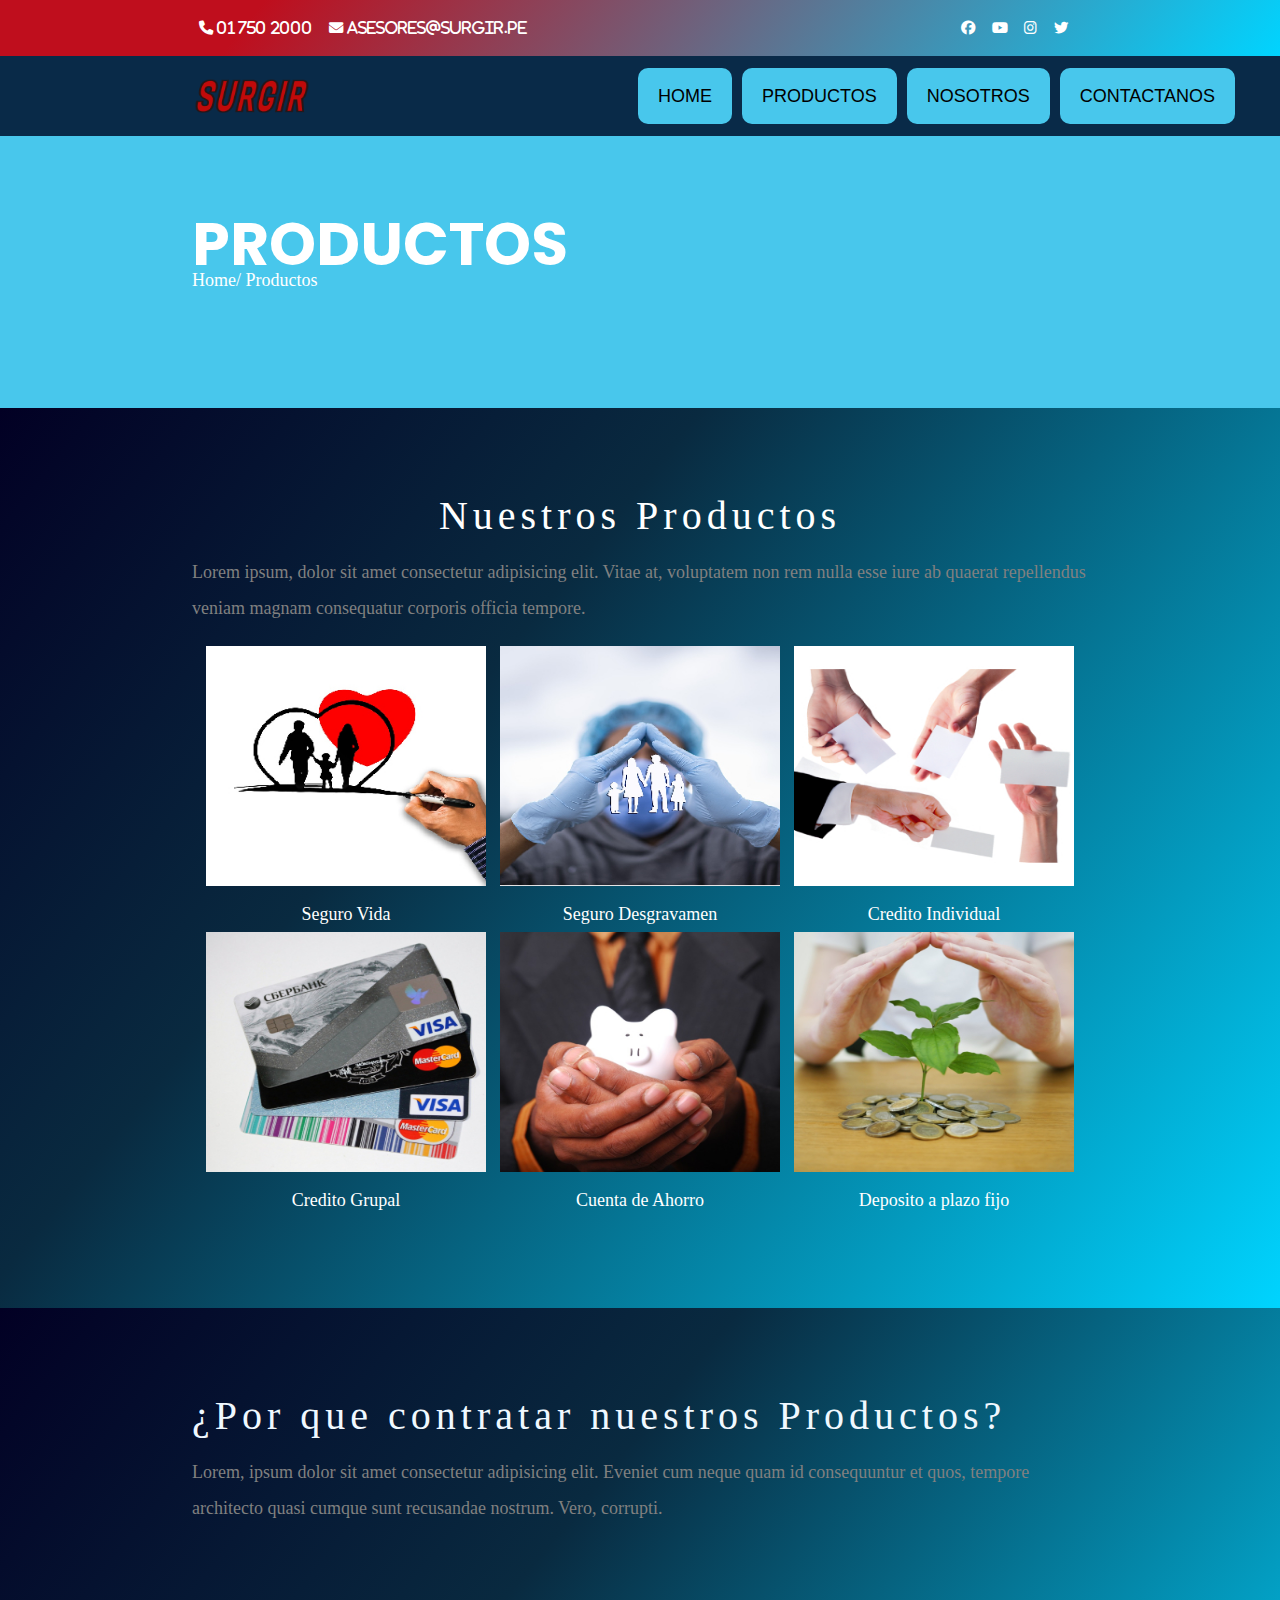
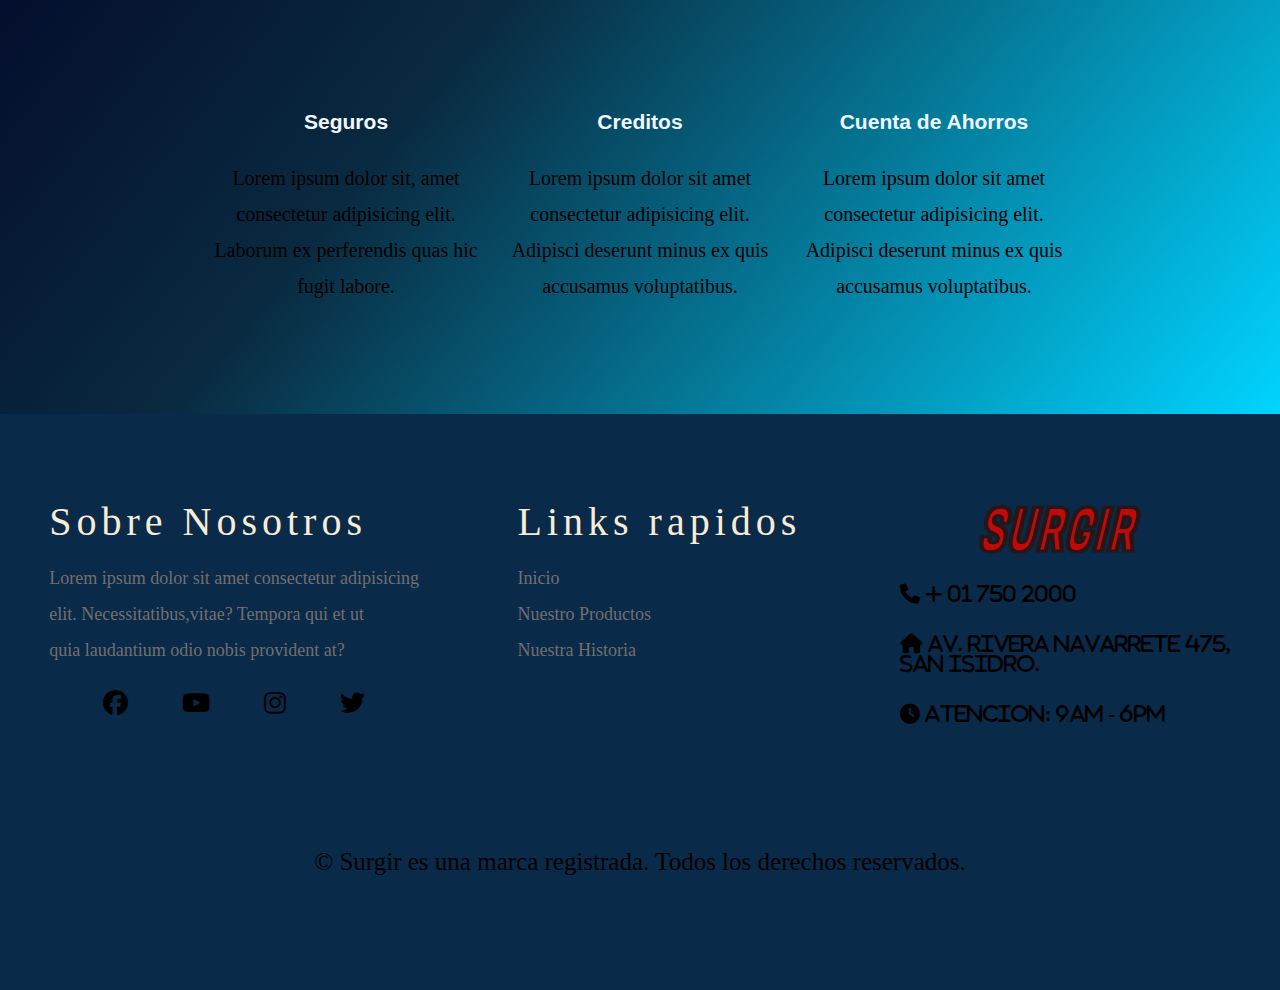
<file: produc.html>
<!DOCTYPE html>
<html lang="en">
<head>
    <meta charset="UTF-8">
    <meta name="viewport" content="width=device-width, initial-scale=1.0">
    <link rel="stylesheet" href="estilos.css">
    <title>Surgir Productos</title>
    <link rel="shortcut icon" href="imagenes/logo/logo.png" type="image/x-icon">

</head>
<body>
    <header id="barra-superior">
        <div class="contenedor">
            <div class="fila">
                <div class="barra-superior-contactos">
                    <a href="tel:+511017502000" target="_blank">
                        <i class="fa-solid fa-phone">   01 750 2000</i>
                    </a>
                    <a href="mailto:asesores@surgir.pe">
                        <i class="fa-solid fa-envelope">   asesores@surgir.pe</i>
                    </a>
                </div>
                <div class="barra-superior-rs">
                    <a href="https://www.facebook.com/" target="_blank">
                        <i class="fa-brands fa-facebook"></i>
                    </a>
                    <a href="https://www.youtube.com/" target="_blank">
                        <i class="fa-brands fa-youtube"></i>
                    </a>
                    <a href="https://www.instagram.com/" target="_blank">
                        <i class="fa-brands fa-instagram"></i>
                    </a>
                    <a href="https://twitter.com/" target="_blank">
                        <i class="fa-brands fa-twitter"></i>
                    </a>
                </div>
            </div>
        </div>
    </header>

    <header id="titulo">  
        <div class="contenedor">
            <nav class="nav-bar">
                <div class="nav-logo">
                    <a href="index.html">
                        <img src="imagenes/logo/logo.png" class="ajustar-imagen">
                    </a>                    
                </div> 

                <ul class="nav-menu">
                    <li><a class="nav-menu-link pagina-actual" href="index.html" style="font-family: 'Segoe UI', Tahoma, Geneva, Verdana, sans-serif;">HOME</a></li>
                    <li><a class="nav-menu-link" href="produc.html" style="font-family: 'Segoe UI', Tahoma, Geneva, Verdana, sans-serif;">PRODUCTOS</a></li>
                    <li><a class="nav-menu-link" href="historia.html" style="font-family: 'Segoe UI', Tahoma, Geneva, Verdana, sans-serif;">NOSOTROS</a></li>
                    <li><a class="nav-menu-link" href="contactanos.html" style="font-family: 'Segoe UI', Tahoma, Geneva, Verdana, sans-serif;">CONTACTANOS</a></li>
                </ul>            
            </nav>      
        </div>       
    </header> 

    <section id="ubi" class="espaciado">
        <div class="contenedor">
            <h1 style="text-align: left;">PRODUCTOS</h1>
            <p><a href="index.html" style="text-decoration: none; color: white;">Home</a>/ Productos </p>
        </div>
    </section>
       

    <section id="lideres" class="espaciado" style=" background: linear-gradient(129deg, rgba(2,0,36,1) 0%, rgba(9,42,64,1) 35%, rgba(0,212,255,1) 100%);">
        <div class="contenedor">
            <h2 style="color: white; text-align: center;">Nuestros Productos</h2>
            <p style="color: gray;">Lorem ipsum, dolor sit amet consectetur adipisicing elit. Vitae at, voluptatem non rem nulla esse iure ab quaerat repellendus veniam magnam consequatur corporis officia tempore.</p>
            <div class="fila" style="text-align: center; color: white;">
                <div class="columna col-33"><img src="imagenes/prod/seg-vida.jpg" alt="" class="ajustar-pequeño">Seguro Vida</div>
                <div class="columna col-33"><img src="imagenes/prod/seg-desgravamen.jpg" alt="" class="ajustar-pequeño">Seguro Desgravamen</div>
                <div class="columna col-33"><img src="imagenes/prod/credito-in.jpg" alt="" class="ajustar-pequeño">Credito Individual</div>
                <div class="columna col-33"><img src="imagenes/prod/credito-gru.jpg" alt="" class="ajustar-pequeño">Credito Grupal</div>
                <div class="columna col-33"><img src="imagenes/prod/cuenta-ahorro.jpg" alt="" class="ajustar-pequeño">Cuenta de Ahorro</div>
                <div class="columna col-33"><img src="imagenes/prod/depo-fijo.jpg" alt="" class="ajustar-pequeño">Deposito a plazo fijo</div>
            </div>
            
        </div>
    </section>


    <section id="videos-produc" class="espaciado">
        <div class="contenedor">
            <h2 style="font-size: 40px; color: aliceblue;">¿Por que contratar nuestros Productos?</h2>
            <p style="color: grey ;">Lorem, ipsum dolor sit amet consectetur adipisicing elit. Eveniet cum neque quam id consequuntur et quos, tempore architecto quasi cumque sunt recusandae nostrum. Vero, corrupti.</p>
            <div class="fila">
                <div class="columna">
                    <iframe class="ajustar-video" width="560" height="315" src="https://www.youtube.com/embed/XhI4lS-slrM?si=K-8cCj7n4buokUgi" title="YouTube video player" frameborder="0" allow="accelerometer; autoplay; clipboard-write; encrypted-media; gyroscope; picture-in-picture; web-share" referrerpolicy="strict-origin-when-cross-origin" allowfullscreen></iframe>
                    <h3 style="text-align: center; font-family: Verdana, Geneva, Tahoma, sans-serif; color: aliceblue;">Seguros</h3>
                    <p style="text-align: center; font-size: 20px;">Lorem ipsum dolor sit, amet consectetur adipisicing elit. Laborum ex perferendis quas hic fugit labore.</p>
                </div>
                <div class="columna">
                    <iframe class="ajustar-video" width="560" height="315" src="https://www.youtube.com/embed/xLY31EDQJjo?si=Gv4B0ImUduTwPmtc" title="YouTube video player" frameborder="0" allow="accelerometer; autoplay; clipboard-write; encrypted-media; gyroscope; picture-in-picture; web-share" referrerpolicy="strict-origin-when-cross-origin" allowfullscreen></iframe>                    
                    <h3 style="text-align: center; font-family: Verdana, Geneva, Tahoma, sans-serif; color: aliceblue;">Creditos</h3>
                    <p style="text-align: center; font-size: 20px;">Lorem ipsum dolor sit amet consectetur adipisicing elit. Adipisci deserunt minus ex quis accusamus voluptatibus.</p>
                </div>
                <div class="columna">
                    <iframe class="ajustar-video" width="560" height="315" src="https://www.youtube.com/embed/H_4kXKuRy2w?si=1fiYWszQzoirl3qp" title="YouTube video player" frameborder="0" allow="accelerometer; autoplay; clipboard-write; encrypted-media; gyroscope; picture-in-picture; web-share" referrerpolicy="strict-origin-when-cross-origin" allowfullscreen></iframe>
                    <h3 style="text-align: center; font-family: Verdana, Geneva, Tahoma, sans-serif; color: aliceblue;">Cuenta de Ahorros</h3>
                    <p style="text-align: center; font-size: 20px;">Lorem ipsum dolor sit amet consectetur adipisicing elit. Adipisci deserunt minus ex quis accusamus voluptatibus.</p>
                </div>
            </div>
        </div>
    </section>

    <footer id="pie" class="espaciado">
        <div>
        <div class="contenedor-pie">
            <div class="contenedor-link">
                <h2 style="color: antiquewhite;">Sobre Nosotros</h2>
                    <p>
                        Lorem ipsum dolor sit amet consectetur adipisicing
                        <br> elit. Necessitatibus,vitae? Tempora qui et ut
                        <br> quia laudantium odio nobis provident at?

                    </p>
                    <div class="cont-red">
                        <a href="https://www.facebook.com/" target="_blank">
                            <i class="fa-brands fa-facebook" style="color: black; font-size: 25px;"></i>
                        </a>
                        <a href="https://www.youtube.com/" target="_blank">
                            <i class="fa-brands fa-youtube" style="color: black; font-size: 25px;"></i>
                        </a>
                        <a href="https://www.instagram.com/" target="_blank">
                            <i class="fa-brands fa-instagram" style="color: black; font-size: 25px;"></i>
                        </a>
                        <a href="https://twitter.com/" target="_blank">
                            <i class="fa-brands fa-twitter" style="color: black; font-size: 25px;"></i>
                        </a>
                    </div>
            </div>
        

            <div class="contenedor-link">
                <ul>
                    <h2 style="color: antiquewhite;">Links rapidos</h2>
                    <li style="list-style-type: none;">
                        <a href="index.html" style="text-decoration: none;">Inicio</a>
                    </li>
                    <li style="list-style-type: none;">
                        <a href="produc.html" style="text-decoration: none;">Nuestro Productos</a>
                    </li>
                    <li style="list-style-type: none;">
                        <a href="historia.html" style="text-decoration: none;">Nuestra Historia</a>
                    </li>
                </ul>
            </div>

            <div class="contenedor-link">
                
                <div style="padding-bottom: 30px;">
                <img src="imagenes/logo/logo2.png">
                </div>
                <div style="display: flex; flex-direction: column;">
                    <i  class="fa-solid fa-phone" style="color: black; font-size: 20px; padding-bottom: 30px;">
                        + 01 750 2000
                    </i>
                    <i  class="fa-solid fa-house" style="color: black; font-size: 20px; padding-bottom: 30px;">
                        AV. Rivera Navarrete 475, 
                        <br>San Isidro.
                    </i>
                    <i  class="fa-solid fa-clock" style="color: black; font-size: 20px; padding-bottom: 30px;">
                        Atencion: 9am - 6pm
                    </i>
                </div>
            </div>
        </div>
    
        <div style="display: flex;justify-content: center;padding-top: 90px;">
            <div>            
            <p style="color: black; font-size: 25px;">© Surgir es una marca registrada. Todos los derechos reservados.</p>
        </div> 

    </footer>
</body>
</html>
</file>
<file: estilos.css>
/* Importar una fuente externa desde google fonts */


@import url('https://fonts.googleapis.com/css2?family=Libre+    skerville:ital,wght@0,400;0,700;1,400&family=Poppins:ital,wght@0,100;0,200;0,300;0,400;0,500;0,600;0,700;0,800;0,900;1,100;1,200;1,300;1,400;1,500;1,600;1,700;1,800;1,900&display=swap');

@import url('https://fonts.googleapis.com/css2?family=Bona+Nova+SC:ital,wght@0,400;0,700;1,400&display=swap');

@import url('https://fonts.googleapis.com/css2?family=Kanit:ital,wght@0,100;0,200;0,300;0,400;0,500;0,600;0,700;0,800;0,900;1,100;1,200;1,300;1,400;1,500;1,600;1,700;1,800;1,900&display=swap');


/* Importa iconos */

@import url('https://cdnjs.cloudflare.com/ajax/libs/font-awesome/6.5.2/css/all.min.css');

/* Lista de variables */
:root {
    /* paleta de colores */
    --color1: #092A48;
    --color2: #746f6f;
    --color-blanco: #fff;
    --color-negro: #000;
    --color-morado: #37093764;
    --celeste: #48c7ec;

    /* Tipografias */
    --fuente1: "Poppins",'Verdana',sans-serif;
    --fuente2: "Libre Baskerville",serif;
    --fuente3: "Bona Nova SC"
    --fuente4: "Kanit";
}

/* Seleccionador universal de objetos */

*{

    margin: 0;
    padding: 0;

    box-sizing: border-box;
}

/* Selectores de estilo por etiqueta html */

body{
    font-family: var(--fuente4);
    line-height: 2em;
    font-size: 18px;
}

h1{
    font-size: 60px;
    text-align: center;
    font-family: var(--fuente1);
}

h2{
    font-size: 40px;
    font-weight: 200;
    letter-spacing: 5px;
}
p, h2, h3, h4 {
    margin-bottom: 20px;
}

/* Elimina el espacio que aparece en la parte inferior del objeto */
img, video, iframe{
    display: block;
}

h3{
    color: var(--color-negro);
}

/* Selectores de estilos por ID */



#titulo{
    background-color: var(--color1);
    color: var(--color-blanco);
    padding-top: 20px;
    padding-bottom: 20px;

    position: sticky;
    top: 0;
    z-index: 1;
}
#nosotros{
    background: rgb(2,0,36);
    background: linear-gradient(129deg, rgba(2,0,36,1) 0%, rgba(9,42,64,1) 35%, rgba(0,212,255,1) 100%);

}

#nosotros p{

    color: var(--color-blanco);
    font-size: 25px;

}

#ubi {
    background-color: var(--celeste);
    color: var(--color-blanco);
}


#banner{

    background-image: url('imagenes/banner.jpg');
    background-size: cover; 

}

#videos-produc{

    margin-top: 0px;
    margin-bottom: 0px;
    background: linear-gradient(129deg, rgba(2,0,36,1) 0%, rgba(9,42,64,1) 40%, rgba(0,212,255,1) 100%);

}

#banner p{

    font-family: var(--fuente1)

}

#pregunta{
    text-align: center;
    font-size: 75px;
    padding-bottom: 35px;
}
#servicios{
    text-align: center;
    background: rgb(2,0,36);
    background: linear-gradient(129deg, rgba(2,0,36,1) 0%, rgba(9,42,64,1) 35%, rgba(0,212,255,1) 100%);
    
}

#servicios h2{

    font-size: 75px; 
    padding-bottom: 35px;

}

#servicios p{

    color: var(--color-blanco);
    font-size: 35px;
}

#productos {
    text-align: center;
    background-color: var(--color-blanco);
    color: var(--color2);
    margin-top: 15px;
    margin-bottom: 0;
}

#productos h3{
    margin-top: 15px;
    margin-bottom: 10px;
    
}

#productos .columna:hover .text-ap {
    opacity: 1;
}

#productos .columna img {
    transition: all 0.3s ease-in-out;
}

#productos .columna:hover img {
    transform: scale(110%);
}

#conoce{

    transform: translateX(-200px);
    transition: all 0.3s ease-in-out;
    
}

#productos .columna:hover p {
    transform: translateX(0);
}


#productos h2{

    padding-bottom: 20px; 
    font-size: 50px; 
    color: #092A48;

}

.ocultar-desborde {
    overflow: hidden;
    
}

#clientes{

    background: rgb(2,0,36);
    background: linear-gradient(129deg, rgba(2,0,36,1) 0%, rgba(9,42,64,1) 35%, rgba(0,212,255,1) 100%);
    text-align: center;

}

#comentarios{
    text-align: center;
    background-color: var(--color-blanco);
    color: var(--color2);
}

#grupo{
    background-image: url('imagenes/santander.jpg');
    background-repeat: no-repeat;
    background-size: cover;
    background-position: center right;
    background-attachment: fixed;
}   

#Metas h2{

    padding-top: 50px;
    font-size: 70px; 
    color: beige;

}

#Metas p{

    font-size: 21px;
    padding-top: 15px; 
    color: azure;

}

#pie{
    background: var(--color1);
    text-align: center;
    height: auto;
}

#pie a{

    color: var(--color2);

}

#pie p{

    color: var(--color2);

}

#us{

    background-image: url(imagenes/historia.jpg);
    text-shadow: 3px 3px rgb(120, 38, 38);
    background-repeat: no-repeat;
    background-size: cover;
    background-position: center right;
    background-attachment: fixed;

}

#us h2{

    font-family: Verdana, Geneva, Tahoma, sans-serif;
    font-size: 150px;
    color: var(--color1);
    padding-bottom: 30PX;
}


#us p{

    font-family: var(--fuente2);
    font-size: 33px;
    padding-top: 50px;
    color: var(--color-blanco);

}

#grupo p{

    color: var(--color-blanco);
    font-size: 30px;
    text-shadow: 3px 3px 2px black;
}
#grupo h2{

    color: var(--color-blanco);
    font-size: 80px;
    text-shadow: 3px 3px 2px black;
}


#objetivo{

    background-image: url(imagenes/preg.jpg);

}

#objetivo h2{

    font-size: 85px; 
    color: rgb(50, 167, 203); 
    text-shadow: 2px 2px rgb(169, 44, 44);

}

#objetivo p{

    font-size: 40px; 
    color: rgb(202, 198, 194); 
    text-shadow: 2px 2px #092A48;

}

/* Selector de estilo por clase */

.espaciado{
    padding-top: 90px;
    padding-bottom: 90px;
}

.respa{

    width: auto;
    height: 700px;
}

.caja-principal{

    position: relative;

}

.text-ap {
    
    position: absolute;
    width: 100%;
    height: 100%;
    background-color: var(--color1);
    color: var(--color-blanco);
    padding: 30px;
    text-align: center;
    top: 0;
    left: 0;
    opacity: 0; 
    transition: all 0.5s ease-in-out;

}

.cont-ob{

    display: flex;

}

.contenedor-respa{

    text-align: center;
    padding-top: 210px;

}

.contenedor{
    max-width: 70%;
    margin-left: auto;
    margin-right: auto;
}

.ajustar-imagen{
    width: 100%;
    margin-bottom: -30px;
    margin-top: -30px;
}

.ajustar-pequeño{
    width: 100%;
    height: 250px;
    padding-bottom: 10px;
}

.fila{

     display: flex; 
     flex-direction: row; 
     margin-left: 7px;
     margin-right: 7px;
     flex-wrap: wrap;

}

.columna{

    flex-basis: 0;
    flex-grow: 1;
    padding-left: 7px;
    padding-right: 7px;
}

.borde{
    border-style: inset;
    border-width: 3px;
    border-color: var(--color-negro);
    border-radius: 3px;
}

.sombra{
    box-shadow: 5px 7px gray;

}

.cabecera-logo{
    width: auto;
    height: 150px;
}

#banner h1{

    padding-top: 200px; 
    font-size: 140px; 
    font-family: Verdana, Geneva, Tahoma, sans-serif; 
    color: #092A48; 
    text-shadow: 3px 3px rgb(120, 38, 38);
}

#barra-superior{
    background-color: var(--celeste);
    color: var(--color-blanco);
    background: linear-gradient(129deg, rgb(191, 14, 29) 20%, rgba(0,212,255,1) 100%);
    padding-top: 10px;
    padding-bottom: 10px;
    font-size: 0.8em;
}

#clientes h2{

    font-size: 75px; 
    padding-bottom: 35px;

}

#clientes p{

    font-size: 35px; 
    color: white;

}

#barra-superior a{
    color: var(--color-blanco);
    text-decoration: none;
    margin-right: 13px;
}

#barra-superior .fila{
    justify-content: space-between;
}

#barra-superior i{
    font-size: 1em;

}

.nav-bar {
    display: flex;
    flex-direction: row;
    justify-content: space-between;
    align-items: center;
}

.nav-logo {
    width: 120px;
}

.nav-menu {
    display: flex;
    flex-direction: row;
    position: absolute;
    right: 40px;
    list-style-type: none;
}

.nav-menu-link {
    text-decoration: none;
    display: inline-block;

    background-color: var(--celeste);
    color: var(--color-negro);

    margin: 0px 5px;
    padding: 10px 20px;
    border-radius: 10px;

    transition: all 0.5s ease-in-out;
} 

.nav-menu-link:hover {
    background-color: var(--color2);
}

.contenedor-pie{

    display: flex;
    justify-content: space-around;
    text-align: center;
}

.contenedor-link{

    display: flex;
    flex-direction: column;
    text-align: start;

}

.cont-red{

    display: flex;
    justify-content: space-evenly;

}

.col-33 {
    max-width: 33.33%;
    flex-basis: 33.33%;
}

.ajustar-video {
    width: 100%;
    height: auto;
    aspect-ratio: 16 / 9;
}


.ajustar-mapa {
    width: 100%;
}

.texto-enorme {
    font-size: 3em;
    line-height: 1.5em;
}

.cont-social{

    display: flex;
    text-align: center;
    justify-content: space-around;
    box-sizing: content-box;
}

.icons{

    padding: 20px;
    padding-left: 150px;
    padding-right: 90px;
    box-sizing: content-box;
    background-color: #092A48;

}

.campo-entrada {
    width: 100%;
    margin: 10px 0px;
    padding: 15px 5px;
    font: inherit;  
    border: none;
    outline: none;
    border-bottom: var(--color1) 1px solid;
}

.formulario-registro h3 {
    color: var(--color1);
    text-align: center;
    padding: 10px 0px;
    font-size: 30px;
}

form {

    max-width: 600px;
    border: 2px solid black;
    padding: 20px;
    border-radius: 7px;
    background-color: rgb(255, 255, 255);
    box-shadow: 30px 20px 20px rgb(107, 136, 107);
}

.boton-enviar {
    background-color: var(--color1);
    color: var(--color-blanco);
    width: 50%;
    font: inherit; 
    padding: 5px 10px;   
    cursor: pointer;
    border: none;
    transition: all 0.3s ease-in-out;
}

.boton-enviar:hover {
    background-color: var(--color2);
    transform: translateY(-5px);
}

.centrar-bloque {
    display: flex;
    justify-content: center;
    align-items: center;
}

.centrar-texto {
    text-align: center;
}


/* Estilos para el Diseño Responsive */

/* Para pantalla pequeña o laptop */
@media screen and (max-width:1024px) {
    .contenedor {
        max-width: 90%;
    }
    .contenedor-pie{

        max-width: 90%;
    }
    .cont-social{

        max-width: 90%;
    }

    .icons {

        padding-left: 100px;

    }
}

/* Para pantalla de tablet */
@media screen and (max-width:768px) {
    .banner-hijo {
        position: static;
        width: 100%;
    }

    .icons {

         padding-left: 35px;

    }

    .nav-bar{

        flex-direction: row;

    }

    .cont-social{

        max-width: 100%;
    }

    #productos .fila {
        flex-direction: column;
    }

    #productos .columna {
        margin-bottom: 20px;
    }

    #clientes .columna {
        flex-basis: 48%;
        max-width: 48%;
        margin-bottom: 15px;
    }

    #productos .fila {
        flex-direction: column;
    }

    #productos .col-33 {
        flex-basis: 50%;
        max-width: 50%;
    }

    #lideres .columna:last-child {
        flex-basis: 100%;
        max-width: 100%;
    }

}

/* Para pantalla de celular */
@media screen and (max-width:480px) {
    .contenedor {
        max-width: 95%;
    }
    

    .contenedor-pie{

        max-width: 95%;
        flex-direction: column;
    }

    body {
        font-size: 14px;
    }


    #barra-superior .fila {
        justify-content: center;
        font-size: 0.9em;
    }

    #comentarios .fila{

        flex-direction: column;
    }

    .icons{

        padding-left: 25px;
        padding-right: 25px;

    }

    .nav-menu-link {
        font-size: 0.9em;
        padding: 5px 5px;
        margin: 3px;
    }

    .texto-enorme {
        font-size: 2em;
    }

    #clientes .columna {
        max-width: 100%;
        flex-basis: 100%;
    }

    #banner h1{

        font-size: 100px;
        padding-right: 15px;

    }

    .nav-bar {
        flex-direction: column;
        padding-right: 355px;
    }

    #pregunta{

        font-size: 50px;

    }

    #nosotros p{

        font-size: 20px;

    }

    #clientes h2{

        font-size: 50px;

    }

    #clientes p{

        font-size: 20px;

    }


    #productos h2{

        font-size: 30px;

    }
    
    #grupo h2{

        font-size: 50px;

    }

    #grupo p{

        font-size: 25px;

    }

    #servicios h2{

        font-size: 60px;

    }

    #servicios p{

        font-size: 25px;

    }

    #us h2{

        font-size: 90px;
    }

    #us p{

        font-size: 25px;
    }

    #Metas h2{

        font-size: 50px; 

    }

    #Metas p{

        font-size: 15px;


    }

    #objetivo h2{

        font-size: 40px; 
    
    }
    
    #objetivo p{
    
        font-size: 30px; 
    
    }

    #ubi h1{

        padding-right: 25px;
      

    }

    #comentarios h2{

        font-size: 30px;

    }

}
</file>
